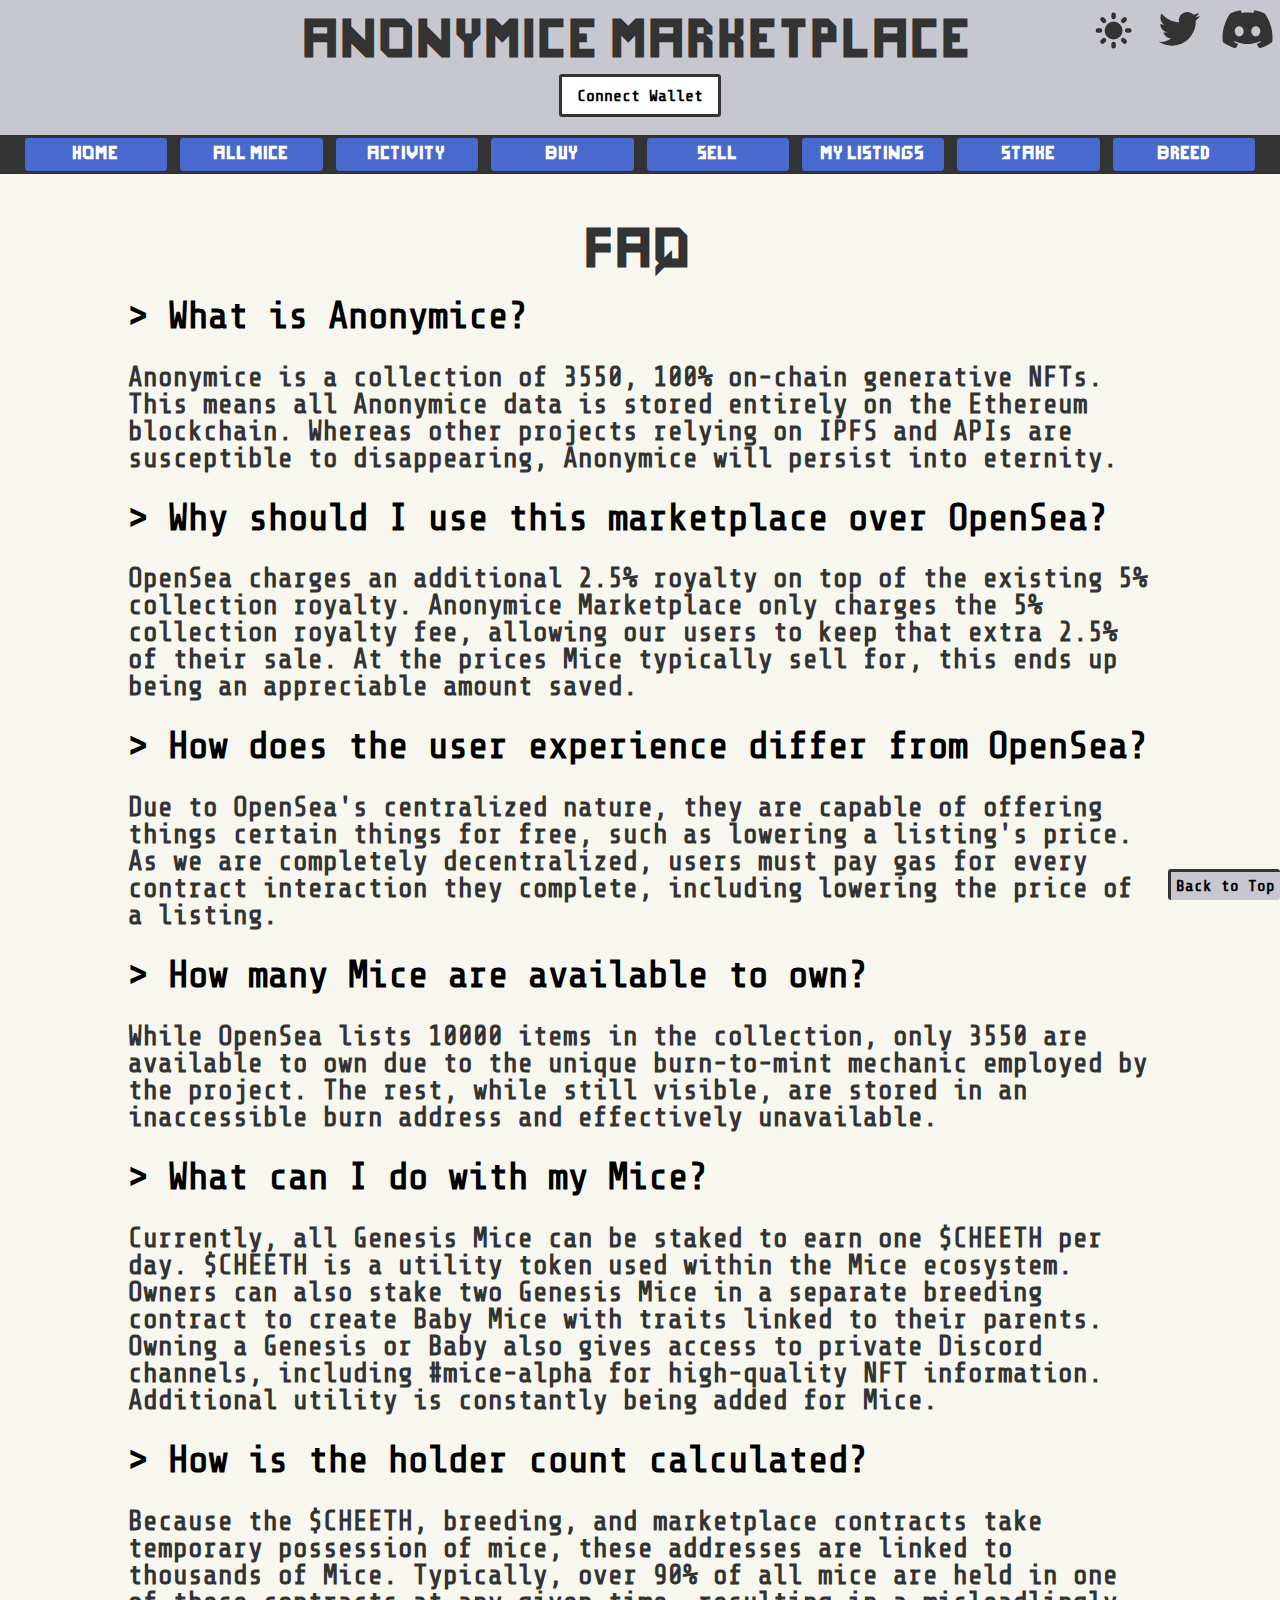
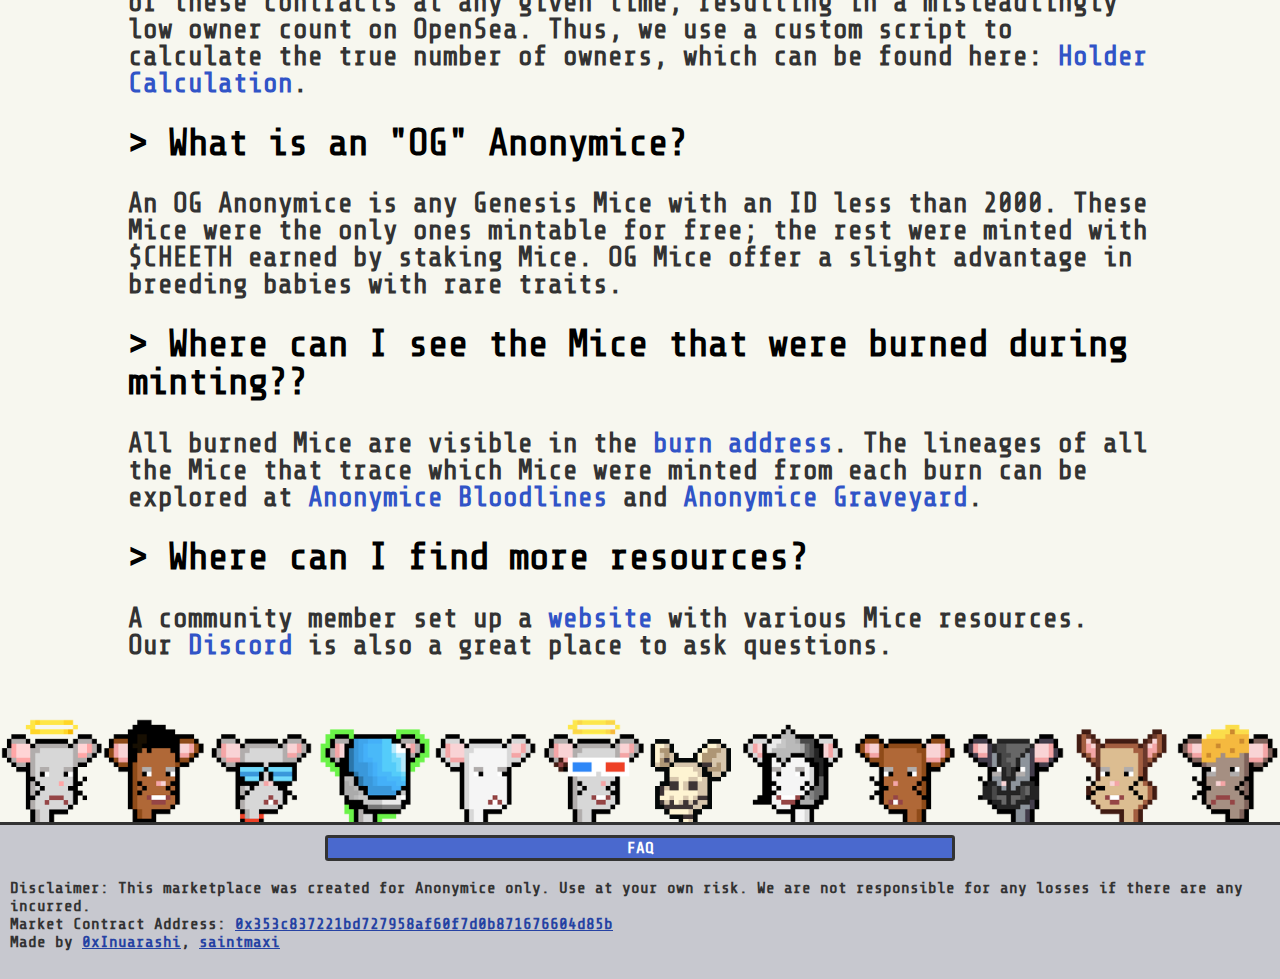
<file: faq.html>
<!DOCTYPE html><!--  This site was created in Webflow. http://www.webflow.com  -->
<!--  Last Published: Thu Sep 30 2021 20:45:38 GMT+0000 (Coordinated Universal Time)  -->
<html data-wf-page="61561b875dc6caf5e9d51eb6" data-wf-site="61561b865dc6cae2afd51eb5">

<head>
  <meta charset="utf-8">
  <title>Anonymice Market</title>
  <meta content="width=device-width, initial-scale=1" name="viewport">
  <meta content="Webflow" name="generator">
  <meta property="og:type" content="website">
  <meta property="og:url" content="https://saintmaxi.github.io/faq">
  <meta property="og:title" content="Anonymice Marketplace">
  <meta property="og:description" content="By Mice, For Mice.">
  <meta property="og:image" content="https://raw.githubusercontent.com/jozanza/anonymice-images/main/7767.png">
  <meta name="twitter:image" content="https://raw.githubusercontent.com/jozanza/anonymice-images/main/7767.png"/> 
  <link href="css/normalize.css" rel="stylesheet" type="text/css">
  <link href="css/webflow.css" rel="stylesheet" type="text/css">
  <link href="css/anonymice-market.webflow.css" rel="stylesheet" type="text/css">
  <link href="css/faq.css" rel="stylesheet" type="text/css">
  <link href="css/darkmode.css" rel="stylesheet" type="text/css">
  <!-- [if lt IE 9]><script src="https://cdnjs.cloudflare.com/ajax/libs/html5shiv/3.7.3/html5shiv.min.js" type="text/javascript"></script><![endif] -->
  <script
    type="text/javascript">!function (o, c) { var n = c.documentElement, t = " w-mod-"; n.className += t + "js", ("ontouchstart" in o || o.DocumentTouch && c instanceof DocumentTouch) && (n.className += t + "touch") }(window, document);</script>
  <link href="images/7767.png" rel="shortcut icon" type="image/x-icon">
  <link href="images/7767.png" rel="apple-touch-icon">
</head>

<body>
  <div class="section wf-section" id="header">
    <div class="w-container">
      <div id="toolbar">
        <svg id="darkmodetoggle" xmlns="http://www.w3.org/2000/svg" viewBox="0 0 20 20" fill="currentColor"
          onclick=addDark() class="text-gray-800 dark:text-white w-5 mr-2">
          <path fill-rule="evenodd"
            d="M10 2a1 1 0 011 1v1a1 1 0 11-2 0V3a1 1 0 011-1zm4 8a4 4 0 11-8 0 4 4 0 018 0zm-.464 4.95l.707.707a1 1 0 001.414-1.414l-.707-.707a1 1 0 00-1.414 1.414zm2.12-10.607a1 1 0 010 1.414l-.706.707a1 1 0 11-1.414-1.414l.707-.707a1 1 0 011.414 0zM17 11a1 1 0 100-2h-1a1 1 0 100 2h1zm-7 4a1 1 0 011 1v1a1 1 0 11-2 0v-1a1 1 0 011-1zM5.05 6.464A1 1 0 106.465 5.05l-.708-.707a1 1 0 00-1.414 1.414l.707.707zm1.414 8.486l-.707.707a1 1 0 01-1.414-1.414l.707-.707a1 1 0 011.414 1.414zM4 11a1 1 0 100-2H3a1 1 0 000 2h1z"
            clip-rule="evenodd"></path>
        </svg>
        <a href="https://twitter.com/AnonymiceNFT" target="_blank" rel="noopener noreferrer">
          <svg fill="#333333" id="twitter" xmlns="http://www.w3.org/2000/svg"  viewBox="0 0 30 30"><path d="M28,6.937c-0.957,0.425-1.985,0.711-3.064,0.84c1.102-0.66,1.947-1.705,2.345-2.951c-1.03,0.611-2.172,1.055-3.388,1.295c-0.973-1.037-2.359-1.685-3.893-1.685c-2.946,0-5.334,2.389-5.334,5.334c0,0.418,0.048,0.826,0.138,1.215c-4.433-0.222-8.363-2.346-10.995-5.574C3.351,6.199,3.088,7.115,3.088,8.094c0,1.85,0.941,3.483,2.372,4.439c-0.874-0.028-1.697-0.268-2.416-0.667c0,0.023,0,0.044,0,0.067c0,2.585,1.838,4.741,4.279,5.23c-0.447,0.122-0.919,0.187-1.406,0.187c-0.343,0-0.678-0.034-1.003-0.095c0.679,2.119,2.649,3.662,4.983,3.705c-1.825,1.431-4.125,2.284-6.625,2.284c-0.43,0-0.855-0.025-1.273-0.075c2.361,1.513,5.164,2.396,8.177,2.396c9.812,0,15.176-8.128,15.176-15.177c0-0.231-0.005-0.461-0.015-0.69C26.38,8.945,27.285,8.006,28,6.937z"/>
          </svg>
        </a>
        <a href="https://t.co/iBjOvQC7bm?amp=1" target="_blank" rel="noopener noreferrer">
          <svg id="discord" fill="#333333" viewBox="0 0 71 55" xmlns="http://www.w3.org/2000/svg">
            <path
              d="M60.1045 4.8978C55.5792 2.8214 50.7265 1.2916 45.6527 0.41542C45.5603 0.39851 45.468 0.440769 45.4204 0.525289C44.7963 1.6353 44.105 3.0834 43.6209 4.2216C38.1637 3.4046 32.7345 3.4046 27.3892 4.2216C26.905 3.0581 26.1886 1.6353 25.5617 0.525289C25.5141 0.443589 25.4218 0.40133 25.3294 0.41542C20.2584 1.2888 15.4057 2.8186 10.8776 4.8978C10.8384 4.9147 10.8048 4.9429 10.7825 4.9795C1.57795 18.7309 -0.943561 32.1443 0.293408 45.3914C0.299005 45.4562 0.335386 45.5182 0.385761 45.5576C6.45866 50.0174 12.3413 52.7249 18.1147 54.5195C18.2071 54.5477 18.305 54.5139 18.3638 54.4378C19.7295 52.5728 20.9469 50.6063 21.9907 48.5383C22.0523 48.4172 21.9935 48.2735 21.8676 48.2256C19.9366 47.4931 18.0979 46.6 16.3292 45.5858C16.1893 45.5041 16.1781 45.304 16.3068 45.2082C16.679 44.9293 17.0513 44.6391 17.4067 44.3461C17.471 44.2926 17.5606 44.2813 17.6362 44.3151C29.2558 49.6202 41.8354 49.6202 53.3179 44.3151C53.3935 44.2785 53.4831 44.2898 53.5502 44.3433C53.9057 44.6363 54.2779 44.9293 54.6529 45.2082C54.7816 45.304 54.7732 45.5041 54.6333 45.5858C52.8646 46.6197 51.0259 47.4931 49.0921 48.2228C48.9662 48.2707 48.9102 48.4172 48.9718 48.5383C50.038 50.6034 51.2554 52.5699 52.5959 54.435C52.6519 54.5139 52.7526 54.5477 52.845 54.5195C58.6464 52.7249 64.529 50.0174 70.6019 45.5576C70.6551 45.5182 70.6887 45.459 70.6943 45.3942C72.1747 30.0791 68.2147 16.7757 60.1968 4.9823C60.1772 4.9429 60.1437 4.9147 60.1045 4.8978ZM23.7259 37.3253C20.2276 37.3253 17.3451 34.1136 17.3451 30.1693C17.3451 26.225 20.1717 23.0133 23.7259 23.0133C27.308 23.0133 30.1626 26.2532 30.1066 30.1693C30.1066 34.1136 27.28 37.3253 23.7259 37.3253ZM47.3178 37.3253C43.8196 37.3253 40.9371 34.1136 40.9371 30.1693C40.9371 26.225 43.7636 23.0133 47.3178 23.0133C50.9 23.0133 53.7545 26.2532 53.6986 30.1693C53.6986 34.1136 50.9 37.3253 47.3178 37.3253Z" />
          </svg>
        </a>
      </div><br id="hide-on-desktop">
      <h1 class="heading" id="main-title">Anonymice Marketplace</h1>
      <div class="body-div" id="wallet-div"><a href="#" id="wallet" class="button w-button"
          onclick=connect()><strong>Connect Wallet</strong></a></div><br>
    </div>
  <img id='header-banner' width="100%" src="./images/banner.png">
  </div>
  <div id="directory">
    <a href="index"><button class="button" onclick=cachePendingTransactions()>Home</button></a>
    <a href="all-mice"><button class="button" onclick=cachePendingTransactions()>All Mice</button></a>
    <a href="activity"><button class="button" onclick=cachePendingTransactions()>Activity</button></a>
    <a href="buy-mice"><button class="button" onclick=cachePendingTransactions()>Buy</button></a>
    <a href="create-listing"><button class="button" onclick=cachePendingTransactions()>Sell</button></a>
    <a href="edit-listing"><button class="button" onclick=cachePendingTransactions()>My Listings</button></a>
    <a href="staking"><button class="button" onclick=cachePendingTransactions()>Stake</button></a>
    <a href="breeding"><button class="button" onclick=cachePendingTransactions()>Breed</button></a>
  </div>
  <div class="body-section wf-section">
    <div id="faq">
      <h2 class="heading-2">FAQ</h2>
      <br>
      <p class="question">> What is Anonymice?</p>
      <br>
      <p class="answer">Anonymice is a collection of 3550, 100% on-chain generative NFTs. 
        This means all Anonymice data is stored entirely on the Ethereum blockchain. 
        Whereas other projects relying on IPFS and APIs are susceptible to disappearing, 
        Anonymice will persist into eternity.
      </p>
      <br>
      <p class="question">> Why should I use this marketplace over OpenSea?</p>
      <br>
      <p class="answer">OpenSea charges an additional 2.5% royalty on top of the existing 5% collection royalty. Anonymice Marketplace only charges the 5% collection royalty fee, allowing our users to keep that extra 2.5% of their sale. 
        At the prices Mice typically sell for, this ends up being an appreciable amount saved.
      </p>
      <br>
      <p class="question">> How does the user experience differ from OpenSea?</p>
      <br>
      <p class="answer">Due to OpenSea's centralized nature, they are capable of offering things certain things for free, such as 
        lowering a listing's price. As we are completely decentralized, users must pay gas for every contract interaction they complete, including
         lowering the price of a listing. 
      </p>
      <br>
      <p class="question">> How many Mice are available to own?</p>
      <br>
      <p class="answer">While OpenSea lists 10000 items in the collection, only 3550 are available to own due to the
        unique burn-to-mint mechanic employed by the project.
        The rest, while still visible, are stored in an inaccessible burn address and effectively unavailable.
      </p>
      <br>
      <p class="question">> What can I do with my Mice?</p>
      <br>
      <p class="answer">Currently, all Genesis Mice can be staked to earn one $CHEETH per day. $CHEETH is a utility token
        used within the Mice ecosystem.
        Owners can also stake two Genesis Mice in a separate breeding contract to create Baby Mice with traits linked to their
        parents. Owning a Genesis or Baby also gives access
        to private Discord channels, including #mice-alpha for high-quality NFT information. Additional utility is
        constantly being added for Mice.
      </p>
      <br>
      <p class="question">> How is the holder count calculated?</p>
      <br>
      <p class="answer">Because the $CHEETH, breeding, and marketplace contracts take temporary possession of mice, these addresses
        are linked to thousands of Mice. Typically, over 90% of all mice are held in one of these contracts at any given time,
        resulting in a misleadlingly low owner count on OpenSea. Thus, we use a custom script to calculate the true
        number of owners, which can be found here:
        <a href="https://gist.github.com/saintmaxi/75dac0ea88a9181ab4f467b5e40c61c0"  class="contract-link">Holder Calculation</a>.
      </p>
      <br>
      <p class="question">> What is an "OG" Anonymice?</p>
      <br>
      <p class="answer">An OG Anonymice is any Genesis Mice with an ID less than 2000. These Mice were the only ones mintable
        for free; the rest were minted with $CHEETH earned by staking Mice.
        OG Mice offer a slight advantage in breeding babies with rare traits.</p>
      <br>
      <p class="question">> Where can I see the Mice that were burned during minting??</p>
      <br>
      <p class="answer">All burned Mice are visible in the <a href="https://opensea.io/BurnAddress/anonymice?search[sortBy]=LISTING_DATE" class="contract-link" target="_blank" rel="noopener noreferrer">burn address</a>.
          The lineages of all the Mice that trace which Mice were minted from each burn can be explored at 
          <a href="https://anonymicebloodlines.github.io" class="contract-link" target="_blank" rel="noopener noreferrer">Anonymice Bloodlines</a> and 
          <a href="https://anonymicegraveyard.github.io" class="contract-link" target="_blank" rel="noopener noreferrer">Anonymice Graveyard</a>.

      </p>
      <br>
      <p class="question">> Where can I find more resources?</p>
      <br>
      <p class="answer">A community member set up a <a href="https://anonymice.org/resources"  class="contract-link">website</a> with various
        Mice resources.
        <br>Our <a href="http://discord.gg/BAyzSyRsWF" class="contract-link">Discord</a> is also a great place to ask questions.
      </p>
    </div>
  </div>
  <img id='banner' width="100%" src="./images/banner.png">
  <div class="footer wf-section" id="footer">
    <div class="w-container">
      <div style="text-align: center;width: 100%;">
        <a href="faq"><button class="button" id="faq-button" onclick=cachePendingTransactions()>FAQ</button></a>
      </div><br>
      <div><strong>Disclaimer: This marketplace was created for Anonymice only. Use at your own risk.
          We are not responsible for any losses if there are any incurred.<br>
          Market Contract Address: <a
            href="https://etherscan.io/address/0x353c837221bd727958af60f7d0b871676604d85b" target="_blank" rel="noopener noreferrer">0x353c837221bd727958af60f7d0b871676604d85b</a><br>
          Made by <a href="https://twitter.com/0xinuarashi" target="_blank" rel="noopener noreferrer">0xInuarashi</a>, <a
            href="https://twitter.com/saintmaxiv" target="_blank" rel="noopener noreferrer">saintmaxi</a></strong>
      </div>
      <br>
    </div>
  </div>
  <div onclick="jumpToLocation('#header')" id="jump-to-directory">Back to Top</div>
  <div id="pending-transactions"></div>
  </div>
  <!-- <a href="" class='hide-loading' id="etherscan-link" target="_blank" rel="noopener noreferrer">
    <div id="loading-div"></div>
  </a> -->
  <script src="https://d3e54v103j8qbb.cloudfront.net/js/jquery-3.5.1.min.dc5e7f18c8.js?site=61561b865dc6cae2afd51eb5"
    type="text/javascript" integrity="sha256-9/aliU8dGd2tb6OSsuzixeV4y/faTqgFtohetphbbj0="
    crossorigin="anonymous"></script>
  <script src="js/webflow.js" type="text/javascript"></script>
  <script src="./scripts/darkmode.js" type="text/javascript"></script>
  <script src="./scripts/utils.js" type="text/javascript"></script>
  <script src="./scripts/filtering.js" type="text/javascript"></script>
  <!-- [if lte IE 9]><script src="https://cdnjs.cloudflare.com/ajax/libs/placeholders/3.0.2/placeholders.min.js"></script><![endif] -->
  <!-- Ethers -->
  <script src="https://cdn.ethers.io/lib/ethers-5.2.umd.min.js" type="application/javascript"></script>
  <!-- Ethers Implementation -->
  <script src="./scripts/ethers.js"></script>
  <script src="./scripts/salesHistory.js" type="text/javascript"></script>
</body>

</html>
</file>
<file: css/webflow.css>
@import url('https://fonts.googleapis.com/css2?family=Share+Tech+Mono&display=swap');

@font-face {  
  font-family: 'Pixel Font';
  src: URL('../assets/pixelfont.ttf') format('truetype');
}    

* {
  font-family: 'Share Tech Mono', sans-serif;
  font-weight: bold; 
}

h1, h2, h3, h4 {
    font-family: 'Pixel Font', sans-serif;
  font-weight: bold;
}

[class^="w-icon-"],
[class*=" w-icon-"] {
  /* use !important to prevent issues with browser extensions that change fonts */
  font-family: 'webflow-icons' !important;
  speak: none;
  font-style: normal;
  font-weight: normal;
  font-variant: normal;
  text-transform: none;
  line-height: 1;
  /* Better Font Rendering =========== */
  -webkit-font-smoothing: antialiased;
  -moz-osx-font-smoothing: grayscale;
}
.w-icon-slider-right:before {
  content: "\e600";
}
.w-icon-slider-left:before {
  content: "\e601";
}
.w-icon-nav-menu:before {
  content: "\e602";
}
.w-icon-arrow-down:before,
.w-icon-dropdown-toggle:before {
  content: "\e603";
}
.w-icon-file-upload-remove:before {
  content: "\e900";
}
.w-icon-file-upload-icon:before {
  content: "\e903";
}
* {
  -webkit-box-sizing: border-box;
  -moz-box-sizing: border-box;
  box-sizing: border-box;
}
html {
  height: 100%;
}
body {
  margin: 0;
  min-height: 100%;
  background-color: #fff;
  font-family: Arial, sans-serif;
  color: #333;
}
img {
  max-width: 100%;
  vertical-align: middle;
  display: inline-block;
}
html.w-mod-touch * {
  background-attachment: scroll !important;
}
.w-block {
  display: block;
}
.w-inline-block {
  max-width: 100%;
  display: inline-block;
}
.w-clearfix:before,
.w-clearfix:after {
  content: " ";
  display: table;
  grid-column-start: 1;
  grid-row-start: 1;
  grid-column-end: 2;
  grid-row-end: 2;
}
.w-clearfix:after {
  clear: both;
}
.w-hidden {
  display: none;
}
.w-button {
  display: inline-block;
  padding: 9px 15px;
  background-color: #3898EC;
  color: white;
  border: 0;
  line-height: inherit;
  text-decoration: none;
  cursor: pointer;
  border-radius: 0;
}
input.w-button {
  -webkit-appearance: button;
}
html[data-w-dynpage] [data-w-cloak] {
  color: transparent !important;
}
.w-webflow-badge,
.w-webflow-badge * {
  position: static;
  left: auto;
  top: auto;
  right: auto;
  bottom: auto;
  z-index: auto;
  display: block;
  visibility: visible;
  overflow: visible;
  overflow-x: visible;
  overflow-y: visible;
  box-sizing: border-box;
  width: auto;
  height: auto;
  max-height: none;
  max-width: none;
  min-height: 0;
  min-width: 0;
  margin: 0;
  padding: 0;
  float: none;
  clear: none;
  border: 0 none transparent;
  border-radius: 0;
  background: none;
  background-image: none;
  background-position: 0% 0%;
  background-size: auto auto;
  background-repeat: repeat;
  background-origin: padding-box;
  background-clip: border-box;
  background-attachment: scroll;
  background-color: transparent;
  box-shadow: none;
  opacity: 1.0;
  transform: none;
  transition: none;
  direction: ltr;
  font-family: inherit;
  font-weight: inherit;
  color: inherit;
  font-size: inherit;
  line-height: inherit;
  font-style: inherit;
  font-variant: inherit;
  text-align: inherit;
  letter-spacing: inherit;
  text-decoration: inherit;
  text-indent: 0;
  text-transform: inherit;
  list-style-type: disc;
  text-shadow: none;
  font-smoothing: auto;
  vertical-align: baseline;
  cursor: inherit;
  white-space: inherit;
  word-break: normal;
  word-spacing: normal;
  word-wrap: normal;
}
.w-webflow-badge {
  position: fixed !important;
  display: inline-block !important;
  visibility: visible !important;
  opacity: 1 !important;
  z-index: 2147483647 !important;
  top: auto !important;
  right: 12px !important;
  bottom: 12px !important;
  left: auto !important;
  color: #AAADB0 !important;
  background-color: #fff !important;
  border-radius: 3px !important;
  padding: 6px 8px 6px 6px !important;
  font-size: 12px !important;
  opacity: 1.0 !important;
  line-height: 14px !important;
  text-decoration: none !important;
  transform: none !important;
  margin: 0 !important;
  width: auto !important;
  height: auto !important;
  overflow: visible !important;
  white-space: nowrap;
  box-shadow: 0 0 0 1px rgba(0, 0, 0, 0.1), 0px 1px 3px rgba(0, 0, 0, 0.1);
  cursor: pointer;
}
.w-webflow-badge > img {
  display: inline-block !important;
  visibility: visible !important;
  opacity: 1 !important;
  vertical-align: middle !important;
}
h1,
h2,
h3,
h4,
h5,
h6 {
  font-weight: bold;
  margin-bottom: 10px;
}
h1 {
  font-size: 38px;
  line-height: 44px;
  margin-top: 20px;
}
h2 {
  font-size: 32px;
  line-height: 36px;
  margin-top: 20px;
}
h3 {
  font-size: 24px;
  line-height: 30px;
  margin-top: 20px;
}
h4 {
  font-size: 18px;
  line-height: 24px;
  margin-top: 10px;
}
h5 {
  font-size: 14px;
  line-height: 20px;
  margin-top: 10px;
}
h6 {
  font-size: 12px;
  line-height: 18px;
  margin-top: 10px;
}
p {
  margin-top: 0;
  margin-bottom: 10px;
}
blockquote {
  margin: 0 0 10px 0;
  padding: 10px 20px;
  border-left: 5px solid #E2E2E2;
  font-size: 18px;
  line-height: 22px;
}
figure {
  margin: 0;
  margin-bottom: 10px;
}
figcaption {
  margin-top: 5px;
  text-align: center;
}
ul,
ol {
  margin-top: 0px;
  margin-bottom: 10px;
  padding-left: 40px;
}
.w-list-unstyled {
  padding-left: 0;
  list-style: none;
}
.w-embed:before,
.w-embed:after {
  content: " ";
  display: table;
  grid-column-start: 1;
  grid-row-start: 1;
  grid-column-end: 2;
  grid-row-end: 2;
}
.w-embed:after {
  clear: both;
}
.w-video {
  width: 100%;
  position: relative;
  padding: 0;
}
.w-video iframe,
.w-video object,
.w-video embed {
  position: absolute;
  top: 0;
  left: 0;
  width: 100%;
  height: 100%;
}
fieldset {
  padding: 0;
  margin: 0;
  border: 0;
}
button,
html input[type="button"],
input[type="reset"] {
  border: 0;
  cursor: pointer;
  -webkit-appearance: button;
}
.w-form {
  margin: 0 0 15px;
}
.w-form-done {
  display: none;
  padding: 20px;
  text-align: center;
  background-color: #dddddd;
}
.w-form-fail {
  display: none;
  margin-top: 10px;
  padding: 10px;
  background-color: #ffdede;
}
label {
  display: block;
  margin-bottom: 5px;
  font-weight: bold;
}
.w-input,
.w-select {
  display: block;
  width: 100%;
  height: 38px;
  padding: 8px 12px;
  margin-bottom: 10px;
  font-size: 14px;
  line-height: 1.428571429;
  color: #333333;
  vertical-align: middle;
  background-color: #ffffff;
  border: 1px solid #cccccc;
}
.w-input:-moz-placeholder,
.w-select:-moz-placeholder {
  color: #999;
}
.w-input::-moz-placeholder,
.w-select::-moz-placeholder {
  color: #999;
  opacity: 1;
}
.w-input:-ms-input-placeholder,
.w-select:-ms-input-placeholder {
  color: #999;
}
.w-input::-webkit-input-placeholder,
.w-select::-webkit-input-placeholder {
  color: #999;
}
.w-input:focus,
.w-select:focus {
  border-color: #3898EC;
  outline: 0;
}
.w-input[disabled],
.w-select[disabled],
.w-input[readonly],
.w-select[readonly],
fieldset[disabled] .w-input,
fieldset[disabled] .w-select {
  cursor: not-allowed;
  background-color: #eeeeee;
}
textarea.w-input,
textarea.w-select {
  height: auto;
}
.w-select {
  background-color: #f3f3f3;
}
.w-select[multiple] {
  height: auto;
}
.w-form-label {
  display: inline-block;
  cursor: pointer;
  font-weight: normal;
  margin-bottom: 0px;
}
.w-radio {
  display: block;
  margin-bottom: 5px;
  padding-left: 20px;
}
.w-radio:before,
.w-radio:after {
  content: " ";
  display: table;
  grid-column-start: 1;
  grid-row-start: 1;
  grid-column-end: 2;
  grid-row-end: 2;
}
.w-radio:after {
  clear: both;
}
.w-radio-input {
  margin: 4px 0 0;
  margin-top: 1px \9;
  line-height: normal;
  float: left;
  margin-left: -20px;
}
.w-radio-input {
  margin-top: 3px;
}
.w-file-upload {
  display: block;
  margin-bottom: 10px;
}
.w-file-upload-input {
  width: 0.1px;
  height: 0.1px;
  opacity: 0;
  overflow: hidden;
  position: absolute;
  z-index: -100;
}
.w-file-upload-default,
.w-file-upload-uploading,
.w-file-upload-success {
  display: inline-block;
  color: #333333;
}
.w-file-upload-error {
  display: block;
  margin-top: 10px;
}
.w-file-upload-default.w-hidden,
.w-file-upload-uploading.w-hidden,
.w-file-upload-error.w-hidden,
.w-file-upload-success.w-hidden {
  display: none;
}
.w-file-upload-uploading-btn {
  display: flex;
  font-size: 14px;
  font-weight: normal;
  cursor: pointer;
  margin: 0;
  padding: 8px 12px;
  border: 1px solid #cccccc;
  background-color: #fafafa;
}
.w-file-upload-file {
  display: flex;
  flex-grow: 1;
  justify-content: space-between;
  margin: 0;
  padding: 8px 9px 8px 11px;
  border: 1px solid #cccccc;
  background-color: #fafafa;
}
.w-file-upload-file-name {
  font-size: 14px;
  font-weight: normal;
  display: block;
}
.w-file-remove-link {
  margin-top: 3px;
  margin-left: 10px;
  width: auto;
  height: auto;
  padding: 3px;
  display: block;
  cursor: pointer;
}
.w-icon-file-upload-remove {
  margin: auto;
  font-size: 10px;
}
.w-file-upload-error-msg {
  display: inline-block;
  color: #ea384c;
  padding: 2px 0;
}
.w-file-upload-info {
  display: inline-block;
  line-height: 38px;
  padding: 0 12px;
}
.w-file-upload-label {
  display: inline-block;
  font-size: 14px;
  font-weight: normal;
  cursor: pointer;
  margin: 0;
  padding: 8px 12px;
  border: 1px solid #cccccc;
  background-color: #fafafa;
}
.w-icon-file-upload-icon,
.w-icon-file-upload-uploading {
  display: inline-block;
  margin-right: 8px;
  width: 20px;
}
.w-icon-file-upload-uploading {
  height: 20px;
}
.w-container {
  margin-left: auto;
  margin-right: auto;
  /* max-width: 940px; */
}
.w-container:before,
.w-container:after {
  content: " ";
  display: table;
  grid-column-start: 1;
  grid-row-start: 1;
  grid-column-end: 2;
  grid-row-end: 2;
}
.w-container:after {
  clear: both;
}
.w-container .w-row {
  margin-left: -10px;
  margin-right: -10px;
}
.w-row:before,
.w-row:after {
  content: " ";
  display: table;
  grid-column-start: 1;
  grid-row-start: 1;
  grid-column-end: 2;
  grid-row-end: 2;
}
.w-row:after {
  clear: both;
}
.w-row .w-row {
  margin-left: 0;
  margin-right: 0;
}
.w-col {
  position: relative;
  float: left;
  width: 100%;
  min-height: 1px;
  padding-left: 10px;
  padding-right: 10px;
}
.w-col .w-col {
  padding-left: 0;
  padding-right: 0;
}
.w-col-1 {
  width: 8.33333333%;
}
.w-col-2 {
  width: 16.66666667%;
}
.w-col-3 {
  width: 25%;
}
.w-col-4 {
  width: 33.33333333%;
}
.w-col-5 {
  width: 41.66666667%;
}
.w-col-6 {
  width: 50%;
}
.w-col-7 {
  width: 58.33333333%;
}
.w-col-8 {
  width: 66.66666667%;
}
.w-col-9 {
  width: 75%;
}
.w-col-10 {
  width: 83.33333333%;
}
.w-col-11 {
  width: 91.66666667%;
}
.w-col-12 {
  width: 100%;
}
.w-hidden-main {
  display: none !important;
}
@media screen and (max-width: 991px) {
  .w-container {
    max-width: 728px;
  }
  .w-hidden-main {
    display: inherit !important;
  }
  .w-hidden-medium {
    display: none !important;
  }
  .w-col-medium-1 {
    width: 8.33333333%;
  }
  .w-col-medium-2 {
    width: 16.66666667%;
  }
  .w-col-medium-3 {
    width: 25%;
  }
  .w-col-medium-4 {
    width: 33.33333333%;
  }
  .w-col-medium-5 {
    width: 41.66666667%;
  }
  .w-col-medium-6 {
    width: 50%;
  }
  .w-col-medium-7 {
    width: 58.33333333%;
  }
  .w-col-medium-8 {
    width: 66.66666667%;
  }
  .w-col-medium-9 {
    width: 75%;
  }
  .w-col-medium-10 {
    width: 83.33333333%;
  }
  .w-col-medium-11 {
    width: 91.66666667%;
  }
  .w-col-medium-12 {
    width: 100%;
  }
  .w-col-stack {
    width: 100%;
    left: auto;
    right: auto;
  }
}
@media screen and (max-width: 767px) {
  .w-hidden-main {
    display: inherit !important;
  }
  .w-hidden-medium {
    display: inherit !important;
  }
  .w-hidden-small {
    display: none !important;
  }
  .w-row,
  .w-container .w-row {
    margin-left: 0;
    margin-right: 0;
  }
  .w-col {
    width: 100%;
    left: auto;
    right: auto;
  }
  .w-col-small-1 {
    width: 8.33333333%;
  }
  .w-col-small-2 {
    width: 16.66666667%;
  }
  .w-col-small-3 {
    width: 25%;
  }
  .w-col-small-4 {
    width: 33.33333333%;
  }
  .w-col-small-5 {
    width: 41.66666667%;
  }
  .w-col-small-6 {
    width: 50%;
  }
  .w-col-small-7 {
    width: 58.33333333%;
  }
  .w-col-small-8 {
    width: 66.66666667%;
  }
  .w-col-small-9 {
    width: 75%;
  }
  .w-col-small-10 {
    width: 83.33333333%;
  }
  .w-col-small-11 {
    width: 91.66666667%;
  }
  .w-col-small-12 {
    width: 100%;
  }
}
@media screen and (max-width: 479px) {
  .w-container {
    max-width: none;
  }
  .w-hidden-main {
    display: inherit !important;
  }
  .w-hidden-medium {
    display: inherit !important;
  }
  .w-hidden-small {
    display: inherit !important;
  }
  .w-hidden-tiny {
    display: none !important;
  }
  .w-col {
    width: 100%;
  }
  .w-col-tiny-1 {
    width: 8.33333333%;
  }
  .w-col-tiny-2 {
    width: 16.66666667%;
  }
  .w-col-tiny-3 {
    width: 25%;
  }
  .w-col-tiny-4 {
    width: 33.33333333%;
  }
  .w-col-tiny-5 {
    width: 41.66666667%;
  }
  .w-col-tiny-6 {
    width: 50%;
  }
  .w-col-tiny-7 {
    width: 58.33333333%;
  }
  .w-col-tiny-8 {
    width: 66.66666667%;
  }
  .w-col-tiny-9 {
    width: 75%;
  }
  .w-col-tiny-10 {
    width: 83.33333333%;
  }
  .w-col-tiny-11 {
    width: 91.66666667%;
  }
  .w-col-tiny-12 {
    width: 100%;
  }
}
.w-widget {
  position: relative;
}
.w-widget-map {
  width: 100%;
  height: 400px;
}
.w-widget-map label {
  width: auto;
  display: inline;
}
.w-widget-map img {
  max-width: inherit;
}
.w-widget-map .gm-style-iw {
  text-align: center;
}
.w-widget-map .gm-style-iw > button {
  display: none !important;
}
.w-widget-twitter {
  overflow: hidden;
}
.w-widget-twitter-count-shim {
  display: inline-block;
  vertical-align: top;
  position: relative;
  width: 28px;
  height: 20px;
  text-align: center;
  background: white;
  border: #758696 solid 1px;
  border-radius: 3px;
}
.w-widget-twitter-count-shim * {
  pointer-events: none;
  -webkit-user-select: none;
  -moz-user-select: none;
  -ms-user-select: none;
  user-select: none;
}
.w-widget-twitter-count-shim .w-widget-twitter-count-inner {
  position: relative;
  font-size: 15px;
  line-height: 12px;
  text-align: center;
  color: #999;
  font-family: serif;
}
.w-widget-twitter-count-shim .w-widget-twitter-count-clear {
  position: relative;
  display: block;
}
.w-widget-twitter-count-shim.w--large {
  width: 36px;
  height: 28px;
}
.w-widget-twitter-count-shim.w--large .w-widget-twitter-count-inner {
  font-size: 18px;
  line-height: 18px;
}
.w-widget-twitter-count-shim:not(.w--vertical) {
  margin-left: 5px;
  margin-right: 8px;
}
.w-widget-twitter-count-shim:not(.w--vertical).w--large {
  margin-left: 6px;
}
.w-widget-twitter-count-shim:not(.w--vertical):before,
.w-widget-twitter-count-shim:not(.w--vertical):after {
  top: 50%;
  left: 0;
  border: solid transparent;
  content: " ";
  height: 0;
  width: 0;
  position: absolute;
  pointer-events: none;
}
.w-widget-twitter-count-shim:not(.w--vertical):before {
  border-color: rgba(117, 134, 150, 0);
  border-right-color: #5d6c7b;
  border-width: 4px;
  margin-left: -9px;
  margin-top: -4px;
}
.w-widget-twitter-count-shim:not(.w--vertical).w--large:before {
  border-width: 5px;
  margin-left: -10px;
  margin-top: -5px;
}
.w-widget-twitter-count-shim:not(.w--vertical):after {
  border-color: rgba(255, 255, 255, 0);
  border-right-color: white;
  border-width: 4px;
  margin-left: -8px;
  margin-top: -4px;
}
.w-widget-twitter-count-shim:not(.w--vertical).w--large:after {
  border-width: 5px;
  margin-left: -9px;
  margin-top: -5px;
}
.w-widget-twitter-count-shim.w--vertical {
  width: 61px;
  height: 33px;
  margin-bottom: 8px;
}
.w-widget-twitter-count-shim.w--vertical:before,
.w-widget-twitter-count-shim.w--vertical:after {
  top: 100%;
  left: 50%;
  border: solid transparent;
  content: " ";
  height: 0;
  width: 0;
  position: absolute;
  pointer-events: none;
}
.w-widget-twitter-count-shim.w--vertical:before {
  border-color: rgba(117, 134, 150, 0);
  border-top-color: #5d6c7b;
  border-width: 5px;
  margin-left: -5px;
}
.w-widget-twitter-count-shim.w--vertical:after {
  border-color: rgba(255, 255, 255, 0);
  border-top-color: white;
  border-width: 4px;
  margin-left: -4px;
}
.w-widget-twitter-count-shim.w--vertical .w-widget-twitter-count-inner {
  font-size: 18px;
  line-height: 22px;
}
.w-widget-twitter-count-shim.w--vertical.w--large {
  width: 76px;
}
.w-widget-gplus {
  overflow: hidden;
}
.w-background-video {
  position: relative;
  overflow: hidden;
  height: 500px;
  color: white;
}
.w-background-video > video {
  background-size: cover;
  background-position: 50% 50%;
  position: absolute;
  margin: auto;
  width: 100%;
  height: 100%;
  right: -100%;
  bottom: -100%;
  top: -100%;
  left: -100%;
  object-fit: cover;
  z-index: -100;
}
.w-background-video > video::-webkit-media-controls-start-playback-button {
  display: none !important;
  -webkit-appearance: none;
}
.w-slider {
  position: relative;
  height: 300px;
  text-align: center;
  background: #dddddd;
  clear: both;
  -webkit-tap-highlight-color: rgba(0, 0, 0, 0);
  tap-highlight-color: rgba(0, 0, 0, 0);
}
.w-slider-mask {
  position: relative;
  display: block;
  overflow: hidden;
  z-index: 1;
  left: 0;
  right: 0;
  height: 100%;
  white-space: nowrap;
}
.w-slide {
  position: relative;
  display: inline-block;
  vertical-align: top;
  width: 100%;
  height: 100%;
  white-space: normal;
  text-align: left;
}
.w-slider-nav {
  position: absolute;
  z-index: 2;
  top: auto;
  right: 0;
  bottom: 0;
  left: 0;
  margin: auto;
  padding-top: 10px;
  height: 40px;
  text-align: center;
  -webkit-tap-highlight-color: rgba(0, 0, 0, 0);
  tap-highlight-color: rgba(0, 0, 0, 0);
}
.w-slider-nav.w-round > div {
  border-radius: 100%;
}
.w-slider-nav.w-num > div {
  width: auto;
  height: auto;
  padding: 0.2em 0.5em;
  font-size: inherit;
  line-height: inherit;
}
.w-slider-nav.w-shadow > div {
  box-shadow: 0 0 3px rgba(51, 51, 51, 0.4);
}
.w-slider-nav-invert {
  color: #fff;
}
.w-slider-nav-invert > div {
  background-color: rgba(34, 34, 34, 0.4);
}
.w-slider-nav-invert > div.w-active {
  background-color: #222;
}
.w-slider-dot {
  position: relative;
  display: inline-block;
  width: 1em;
  height: 1em;
  background-color: rgba(255, 255, 255, 0.4);
  cursor: pointer;
  margin: 0 3px 0.5em;
  transition: background-color 100ms, color 100ms;
}
.w-slider-dot.w-active {
  background-color: #fff;
}
.w-slider-dot:focus {
  outline: none;
  box-shadow: 0px 0px 0px 2px #fff;
}
.w-slider-dot:focus.w-active {
  box-shadow: none;
}
.w-slider-arrow-left,
.w-slider-arrow-right {
  position: absolute;
  width: 80px;
  top: 0;
  right: 0;
  bottom: 0;
  left: 0;
  margin: auto;
  cursor: pointer;
  overflow: hidden;
  color: white;
  font-size: 40px;
  -webkit-tap-highlight-color: rgba(0, 0, 0, 0);
  tap-highlight-color: rgba(0, 0, 0, 0);
  -webkit-user-select: none;
  -moz-user-select: none;
  -ms-user-select: none;
  user-select: none;
}
.w-slider-arrow-left [class^='w-icon-'],
.w-slider-arrow-right [class^='w-icon-'],
.w-slider-arrow-left [class*=' w-icon-'],
.w-slider-arrow-right [class*=' w-icon-'] {
  position: absolute;
}
.w-slider-arrow-left:focus,
.w-slider-arrow-right:focus {
  outline: 0;
}
.w-slider-arrow-left {
  z-index: 3;
  right: auto;
}
.w-slider-arrow-right {
  z-index: 4;
  left: auto;
}
.w-icon-slider-left,
.w-icon-slider-right {
  top: 0;
  right: 0;
  bottom: 0;
  left: 0;
  margin: auto;
  width: 1em;
  height: 1em;
}
.w-slider-aria-label {
  border: 0;
  clip: rect(0 0 0 0);
  height: 1px;
  margin: -1px;
  overflow: hidden;
  padding: 0;
  position: absolute;
  width: 1px;
}
.w-slider-force-show {
  display: block !important;
}
.w-dropdown {
  display: inline-block;
  position: relative;
  text-align: left;
  margin-left: auto;
  margin-right: auto;
  z-index: 900;
}
.w-dropdown-btn,
.w-dropdown-toggle,
.w-dropdown-link {
  position: relative;
  vertical-align: top;
  text-decoration: none;
  color: #222222;
  padding: 20px;
  text-align: left;
  margin-left: auto;
  margin-right: auto;
  white-space: nowrap;
}
.w-dropdown-toggle {
  -webkit-user-select: none;
  -moz-user-select: none;
  -ms-user-select: none;
  user-select: none;
  display: inline-block;
  cursor: pointer;
  padding-right: 40px;
}
.w-dropdown-toggle:focus {
  outline: 0;
}
.w-icon-dropdown-toggle {
  position: absolute;
  top: 0;
  right: 0;
  bottom: 0;
  margin: auto;
  margin-right: 20px;
  width: 1em;
  height: 1em;
}
.w-dropdown-list {
  position: absolute;
  background: #dddddd;
  display: none;
  min-width: 100%;
}
.w-dropdown-list.w--open {
  display: block;
}
.w-dropdown-link {
  padding: 10px 20px;
  display: block;
  color: #222222;
}
.w-dropdown-link.w--current {
  color: #0082f3;
}
.w-dropdown-link:focus {
  outline: 0;
}
@media screen and (max-width: 767px) {
  .w-nav-brand {
    padding-left: 10px;
  }
}
/**
 * ## Note
 * Safari (on both iOS and OS X) does not handle viewport units (vh, vw) well.
 * For example percentage units do not work on descendants of elements that
 * have any dimensions expressed in viewport units. It also doesn’t handle them at
 * all in `calc()`.
 */
/**
 * Wrapper around all lightbox elements
 *
 * 1. Since the lightbox can receive focus, IE also gives it an outline.
 * 2. Fixes flickering on Chrome when a transition is in progress
 *    underneath the lightbox.
 */
.w-lightbox-backdrop {
  color: #000;
  cursor: auto;
  font-family: serif;
  font-size: medium;
  font-style: normal;
  font-variant: normal;
  font-weight: normal;
  letter-spacing: normal;
  line-height: normal;
  list-style: disc;
  text-align: start;
  text-indent: 0;
  text-shadow: none;
  text-transform: none;
  visibility: visible;
  white-space: normal;
  word-break: normal;
  word-spacing: normal;
  word-wrap: normal;
  position: fixed;
  top: 0;
  right: 0;
  bottom: 0;
  left: 0;
  color: #fff;
  font-family: "Helvetica Neue", Helvetica, Ubuntu, "Segoe UI", Verdana, sans-serif;
  font-size: 17px;
  line-height: 1.2;
  font-weight: 300;
  text-align: center;
  background: rgba(0, 0, 0, 0.9);
  z-index: 2000;
  outline: 0;
  /* 1 */
  opacity: 0;
  -webkit-user-select: none;
  -moz-user-select: none;
  -ms-user-select: none;
  -webkit-tap-highlight-color: transparent;
  -webkit-transform: translate(0, 0);
  /* 2 */
}
/**
 * Neat trick to bind the rubberband effect to our canvas instead of the whole
 * document on iOS. It also prevents a bug that causes the document underneath to scroll.
 */
.w-lightbox-backdrop,
.w-lightbox-container {
  height: 100%;
  overflow: auto;
  -webkit-overflow-scrolling: touch;
}
.w-lightbox-content {
  position: relative;
  height: 100vh;
  overflow: hidden;
}
.w-lightbox-view {
  position: absolute;
  width: 100vw;
  height: 100vh;
  opacity: 0;
}
.w-lightbox-view:before {
  content: "";
  height: 100vh;
}
/* .w-lightbox-content */
.w-lightbox-group,
.w-lightbox-group .w-lightbox-view,
.w-lightbox-group .w-lightbox-view:before {
  height: 86vh;
}
.w-lightbox-frame,
.w-lightbox-view:before {
  display: inline-block;
  vertical-align: middle;
}
/*
 * 1. Remove default margin set by user-agent on the <figure> element.
 */
.w-lightbox-figure {
  position: relative;
  margin: 0;
  /* 1 */
}
.w-lightbox-group .w-lightbox-figure {
  cursor: pointer;
}
/**
 * IE adds image dimensions as width and height attributes on the IMG tag,
 * but we need both width and height to be set to auto to enable scaling.
 */
.w-lightbox-img {
  width: auto;
  height: auto;
  max-width: none;
}
/**
 * 1. Reset if style is set by user on "All Images"
 */
.w-lightbox-image {
  display: block;
  float: none;
  /* 1 */
  max-width: 100vw;
  max-height: 100vh;
}
.w-lightbox-group .w-lightbox-image {
  max-height: 86vh;
}
.w-lightbox-caption {
  position: absolute;
  right: 0;
  bottom: 0;
  left: 0;
  padding: .5em 1em;
  background: rgba(0, 0, 0, 0.4);
  text-align: left;
  text-overflow: ellipsis;
  white-space: nowrap;
  overflow: hidden;
}
.w-lightbox-embed {
  position: absolute;
  top: 0;
  right: 0;
  bottom: 0;
  left: 0;
  width: 100%;
  height: 100%;
}
.w-lightbox-control {
  position: absolute;
  top: 0;
  width: 4em;
  background-size: 24px;
  background-repeat: no-repeat;
  background-position: center;
  cursor: pointer;
  -webkit-transition: all .3s;
  transition: all .3s;
}
.w-lightbox-left {
  display: none;
  bottom: 0;
  left: 0;
  /* <svg xmlns="http://www.w3.org/2000/svg" viewBox="-20 0 24 40" width="24" height="40"><g transform="rotate(45)"><path d="m0 0h5v23h23v5h-28z" opacity=".4"/><path d="m1 1h3v23h23v3h-26z" fill="#fff"/></g></svg> */
  background-image: url("[data-uri]");
}
.w-lightbox-right {
  display: none;
  right: 0;
  bottom: 0;
  /* <svg xmlns="http://www.w3.org/2000/svg" viewBox="-4 0 24 40" width="24" height="40"><g transform="rotate(45)"><path d="m0-0h28v28h-5v-23h-23z" opacity=".4"/><path d="m1 1h26v26h-3v-23h-23z" fill="#fff"/></g></svg> */
  background-image: url("[data-uri]");
}
/*
 * Without specifying the with and height inside the SVG, all versions of IE render the icon too small.
 * The bug does not seem to manifest itself if the elements are tall enough such as the above arrows.
 * (http://stackoverflow.com/questions/16092114/background-size-differs-in-internet-explorer)
 */
.w-lightbox-close {
  right: 0;
  height: 2.6em;
  /* <svg xmlns="http://www.w3.org/2000/svg" viewBox="-4 0 18 17" width="18" height="17"><g transform="rotate(45)"><path d="m0 0h7v-7h5v7h7v5h-7v7h-5v-7h-7z" opacity=".4"/><path d="m1 1h7v-7h3v7h7v3h-7v7h-3v-7h-7z" fill="#fff"/></g></svg> */
  background-image: url("[data-uri]");
  background-size: 18px;
}
/**
 * 1. All IE versions add extra space at the bottom without this.
 */
.w-lightbox-strip {
  position: absolute;
  bottom: 0;
  left: 0;
  right: 0;
  padding: 0 1vh;
  line-height: 0;
  /* 1 */
  white-space: nowrap;
  overflow-x: auto;
  overflow-y: hidden;
}
/*
 * 1. We use content-box to avoid having to do `width: calc(10vh + 2vw)`
 *    which doesn’t work in Safari anyway.
 * 2. Chrome renders images pixelated when switching to GPU. Making sure
 *    the parent is also rendered on the GPU (by setting translate3d for
 *    example) fixes this behavior.
 */
.w-lightbox-item {
  display: inline-block;
  width: 10vh;
  padding: 2vh 1vh;
  box-sizing: content-box;
  /* 1 */
  cursor: pointer;
  -webkit-transform: translate3d(0, 0, 0);
  /* 2 */
}
.w-lightbox-active {
  opacity: .3;
}
.w-lightbox-thumbnail {
  position: relative;
  height: 10vh;
  background: #222;
  overflow: hidden;
}
.w-lightbox-thumbnail-image {
  position: absolute;
  top: 0;
  left: 0;
}
.w-lightbox-thumbnail .w-lightbox-tall {
  top: 50%;
  width: 100%;
  -webkit-transform: translate(0, -50%);
  -ms-transform: translate(0, -50%);
  transform: translate(0, -50%);
}
.w-lightbox-thumbnail .w-lightbox-wide {
  left: 50%;
  height: 100%;
  -webkit-transform: translate(-50%, 0);
  -ms-transform: translate(-50%, 0);
  transform: translate(-50%, 0);
}
/*
 * Spinner
 *
 * Absolute pixel values are used to avoid rounding errors that would cause
 * the white spinning element to be misaligned with the track.
 */
.w-lightbox-spinner {
  position: absolute;
  top: 50%;
  left: 50%;
  box-sizing: border-box;
  width: 40px;
  height: 40px;
  margin-top: -20px;
  margin-left: -20px;
  border: 5px solid rgba(0, 0, 0, 0.4);
  border-radius: 50%;
  -webkit-animation: spin .8s infinite linear;
  animation: spin .8s infinite linear;
}
.w-lightbox-spinner:after {
  content: "";
  position: absolute;
  top: -4px;
  right: -4px;
  bottom: -4px;
  left: -4px;
  border: 3px solid transparent;
  border-bottom-color: #fff;
  border-radius: 50%;
}
/*
 * Utility classes
 */
.w-lightbox-hide {
  display: none;
}
.w-lightbox-noscroll {
  overflow: hidden;
}
@media (min-width: 768px) {
  .w-lightbox-content {
    height: 96vh;
    margin-top: 2vh;
  }
  .w-lightbox-view,
  .w-lightbox-view:before {
    height: 96vh;
  }
  /* .w-lightbox-content */
  .w-lightbox-group,
  .w-lightbox-group .w-lightbox-view,
  .w-lightbox-group .w-lightbox-view:before {
    height: 84vh;
  }
  .w-lightbox-image {
    max-width: 96vw;
    max-height: 96vh;
  }
  .w-lightbox-group .w-lightbox-image {
    max-width: 82.3vw;
    max-height: 84vh;
  }
  .w-lightbox-left,
  .w-lightbox-right {
    display: block;
    opacity: .5;
  }
  .w-lightbox-close {
    opacity: .8;
  }
  .w-lightbox-control:hover {
    opacity: 1;
  }
}
.w-lightbox-inactive,
.w-lightbox-inactive:hover {
  opacity: 0;
}
.w-richtext:before,
.w-richtext:after {
  content: " ";
  display: table;
  grid-column-start: 1;
  grid-row-start: 1;
  grid-column-end: 2;
  grid-row-end: 2;
}
.w-richtext:after {
  clear: both;
}
.w-richtext[contenteditable="true"]:before,
.w-richtext[contenteditable="true"]:after {
  white-space: initial;
}
.w-richtext ol,
.w-richtext ul {
  overflow: hidden;
}
.w-richtext .w-richtext-figure-selected.w-richtext-figure-type-video div:after,
.w-richtext .w-richtext-figure-selected[data-rt-type="video"] div:after {
  outline: 2px solid #2895f7;
}
.w-richtext .w-richtext-figure-selected.w-richtext-figure-type-image div,
.w-richtext .w-richtext-figure-selected[data-rt-type="image"] div {
  outline: 2px solid #2895f7;
}
.w-richtext figure.w-richtext-figure-type-video > div:after,
.w-richtext figure[data-rt-type="video"] > div:after {
  content: '';
  position: absolute;
  display: none;
  left: 0;
  top: 0;
  right: 0;
  bottom: 0;
}
.w-richtext figure {
  position: relative;
  max-width: 60%;
}
.w-richtext figure > div:before {
  cursor: default!important;
}
.w-richtext figure img {
  width: 100%;
}
.w-richtext figure figcaption.w-richtext-figcaption-placeholder {
  opacity: 0.6;
}
.w-richtext figure div {
  /* fix incorrectly sized selection border in the data manager */
  font-size: 0px;
  color: transparent;
}
.w-richtext figure.w-richtext-figure-type-image,
.w-richtext figure[data-rt-type="image"] {
  display: table;
}
.w-richtext figure.w-richtext-figure-type-image > div,
.w-richtext figure[data-rt-type="image"] > div {
  display: inline-block;
}
.w-richtext figure.w-richtext-figure-type-image > figcaption,
.w-richtext figure[data-rt-type="image"] > figcaption {
  display: table-caption;
  caption-side: bottom;
}
.w-richtext figure.w-richtext-figure-type-video,
.w-richtext figure[data-rt-type="video"] {
  width: 60%;
  height: 0;
}
.w-richtext figure.w-richtext-figure-type-video iframe,
.w-richtext figure[data-rt-type="video"] iframe {
  position: absolute;
  top: 0;
  left: 0;
  width: 100%;
  height: 100%;
}
.w-richtext figure.w-richtext-figure-type-video > div,
.w-richtext figure[data-rt-type="video"] > div {
  width: 100%;
}
.w-richtext figure.w-richtext-align-center {
  margin-right: auto;
  margin-left: auto;
  clear: both;
}
.w-richtext figure.w-richtext-align-center.w-richtext-figure-type-image > div,
.w-richtext figure.w-richtext-align-center[data-rt-type="image"] > div {
  max-width: 100%;
}
.w-richtext figure.w-richtext-align-normal {
  clear: both;
}
.w-richtext figure.w-richtext-align-fullwidth {
  width: 100%;
  max-width: 100%;
  text-align: center;
  clear: both;
  display: block;
  margin-right: auto;
  margin-left: auto;
}
.w-richtext figure.w-richtext-align-fullwidth > div {
  display: inline-block;
  /* padding-bottom is used for aspect ratios in video figures
      we want the div to inherit that so hover/selection borders in the designer-canvas
      fit right*/
  padding-bottom: inherit;
}
.w-richtext figure.w-richtext-align-fullwidth > figcaption {
  display: block;
}
.w-richtext figure.w-richtext-align-floatleft {
  float: left;
  margin-right: 15px;
  clear: none;
}
.w-richtext figure.w-richtext-align-floatright {
  float: right;
  margin-left: 15px;
  clear: none;
}
.w-nav {
  position: relative;
  background: #dddddd;
  z-index: 1000;
}
.w-nav:before,
.w-nav:after {
  content: " ";
  display: table;
  grid-column-start: 1;
  grid-row-start: 1;
  grid-column-end: 2;
  grid-row-end: 2;
}
.w-nav:after {
  clear: both;
}
.w-nav-brand {
  position: relative;
  float: left;
  text-decoration: none;
  color: #333333;
}
.w-nav-link {
  position: relative;
  display: inline-block;
  vertical-align: top;
  text-decoration: none;
  color: #222222;
  padding: 20px;
  text-align: left;
  margin-left: auto;
  margin-right: auto;
}
.w-nav-link.w--current {
  color: #0082f3;
}
.w-nav-menu {
  position: relative;
  float: right;
}
[data-nav-menu-open] {
  display: block !important;
  position: absolute;
  top: 100%;
  left: 0;
  right: 0;
  background: #C8C8C8;
  text-align: center;
  overflow: visible;
  min-width: 200px;
}
.w--nav-link-open {
  display: block;
  position: relative;
}
.w-nav-overlay {
  position: absolute;
  overflow: hidden;
  display: none;
  top: 100%;
  left: 0;
  right: 0;
  width: 100%;
}
.w-nav-overlay [data-nav-menu-open] {
  top: 0;
}
.w-nav[data-animation="over-left"] .w-nav-overlay {
  width: auto;
}
.w-nav[data-animation="over-left"] .w-nav-overlay,
.w-nav[data-animation="over-left"] [data-nav-menu-open] {
  right: auto;
  z-index: 1;
  top: 0;
}
.w-nav[data-animation="over-right"] .w-nav-overlay {
  width: auto;
}
.w-nav[data-animation="over-right"] .w-nav-overlay,
.w-nav[data-animation="over-right"] [data-nav-menu-open] {
  left: auto;
  z-index: 1;
  top: 0;
}
.w-nav-button {
  position: relative;
  float: right;
  padding: 18px;
  font-size: 24px;
  display: none;
  cursor: pointer;
  -webkit-tap-highlight-color: rgba(0, 0, 0, 0);
  tap-highlight-color: rgba(0, 0, 0, 0);
  -webkit-user-select: none;
  -moz-user-select: none;
  -ms-user-select: none;
  user-select: none;
}
.w-nav-button:focus {
  outline: 0;
}
.w-nav-button.w--open {
  background-color: #C8C8C8;
  color: white;
}
.w-nav[data-collapse="all"] .w-nav-menu {
  display: none;
}
.w-nav[data-collapse="all"] .w-nav-button {
  display: block;
}
.w--nav-dropdown-open {
  display: block;
}
.w--nav-dropdown-toggle-open {
  display: block;
}
.w--nav-dropdown-list-open {
  position: static;
}
@media screen and (max-width: 991px) {
  .w-nav[data-collapse="medium"] .w-nav-menu {
    display: none;
  }
  .w-nav[data-collapse="medium"] .w-nav-button {
    display: block;
  }
}
@media screen and (max-width: 767px) {
  .w-nav[data-collapse="small"] .w-nav-menu {
    display: none;
  }
  .w-nav[data-collapse="small"] .w-nav-button {
    display: block;
  }
  .w-nav-brand {
    padding-left: 10px;
  }
}
@media screen and (max-width: 479px) {
  .w-nav[data-collapse="tiny"] .w-nav-menu {
    display: none;
  }
  .w-nav[data-collapse="tiny"] .w-nav-button {
    display: block;
  }
}
.w-tabs {
  position: relative;
}
.w-tabs:before,
.w-tabs:after {
  content: " ";
  display: table;
  grid-column-start: 1;
  grid-row-start: 1;
  grid-column-end: 2;
  grid-row-end: 2;
}
.w-tabs:after {
  clear: both;
}
.w-tab-menu {
  position: relative;
}
.w-tab-link {
  position: relative;
  display: inline-block;
  vertical-align: top;
  text-decoration: none;
  padding: 9px 30px;
  text-align: left;
  cursor: pointer;
  color: #222222;
  background-color: #dddddd;
}
.w-tab-link.w--current {
  background-color: #C8C8C8;
}
.w-tab-link:focus {
  outline: 0;
}
.w-tab-content {
  position: relative;
  display: block;
  overflow: hidden;
}
.w-tab-pane {
  position: relative;
  display: none;
}
.w--tab-active {
  display: block;
}
@media screen and (max-width: 479px) {
  .w-tab-link {
    display: block;
  }
}
.w-ix-emptyfix:after {
  content: "";
}
@keyframes spin {
  0% {
    transform: rotate(0deg);
  }
  100% {
    transform: rotate(360deg);
  }
}
.w-dyn-empty {
  padding: 10px;
  background-color: #dddddd;
}
.w-dyn-hide {
  display: none !important;
}
.w-dyn-bind-empty {
  display: none !important;
}
.w-condition-invisible {
  display: none !important;
}
</file>
<file: css/anonymice-market.webflow.css>
:root {
  --main-bg-color: #C7C8CF;
  --main-border-color: #333333;
}

body {
  background-color: #F7F7EF;
}

#block-screen, #block-screen-error {
  z-index: 9990;
  width: 100vw;
  position: absolute;
  top:0;
  background-color: rgba(0,0,0,0.88);
}

#block-screen-error {
  z-index: 9998;
}

input {
  text-align: center;
  border: solid var(--main-border-color) .3vw;
  border-radius: .2em;

}

input:focus {
  outline: #4A69CE solid .1em;;
}

.heading {
  color: #fff;
  text-align: center;
}

.text-block {
  text-align: center;
}

.text-block-2 {
  text-align: center;
}

.columns {
  display: -webkit-box;
  display: -webkit-flex;
  display: -ms-flexbox;
  display: flex;
  -webkit-box-pack: center;
  -webkit-justify-content: center;
  -ms-flex-pack: center;
  justify-content: center;
  -webkit-box-align: center;
  -webkit-align-items: center;
  -ms-flex-align: center;
  align-items: center;
}

#main-title {
  color: var(--main-border-color);
}

.button {
  background-color: #4A69CE;
  border: .3vw solid var(--main-border-color);
  border-radius: .2em;
  text-align: center;
}

#wallet.disabled:hover {
  cursor: initial;
  background-color: white;
}

#directory {
  font-size: 1vw;
  display: inline-block;
  background-color: var(--main-border-color);
  height:40%;
  width: 100%;
  text-align: center;
}

#directory button {
  font-family: 'Pixel Font';
  border-radius: .5em;
  border: solid .3vw var(--main-border-color);
  /* vertical-align: top; */
  color: white;
  padding: .5vw;
  width: 11.6%;
  height: 70%;
  
  /* background-color: var(--main-border-color); */
}

#jump-to-directory {
  position: fixed;
  background-color: var(--main-bg-color);
  border-left: solid .3vw var(--main-border-color);
  border-top: solid .3vw var(--main-border-color);
  border-radius: .2em;
  z-index: 9989;
  color: black;
  padding: 5px;
  right: 0px;
  bottom: 0px;
}

#jump-to-directory:hover {
  cursor: pointer;
  background-color: rgb(235, 225, 225);
}

#collection-stats {
  text-align: center;
}

.stats-box {
  font-size: 1.5vw;
  display: inline-block;
  height: 30%;
  background-color: var(--main-bg-color);
  color: var(--main-border-color);
  border-radius: .2em;
  border: outset .3vw var(--main-border-color);
  width: 30%;
  height: 100%;
  margin-left: -5px;
  margin-right: -5px;
  margin-top: 1em;
  text-align: center;
}

.stats-box h5{
  font-size: 2vw;
}

.stats-box img {
  height: 1.8vw;
  padding-right:10px;
  margin-bottom: 10px;
}

.floor, #os-floor {
  display: inline-block;
}

#volume {
  display: inline-block;
}

#og-tooltip:hover {
  cursor: pointer;
}

.mice-on-sale-block {
  display: -webkit-box;
  display: -webkit-flex;
  display: -ms-flexbox;
  display: flex;
  -webkit-box-orient: horizontal;
  -webkit-box-direction: normal;
  -webkit-flex-direction: row;
  -ms-flex-direction: row;
  flex-direction: row;
  -webkit-box-pack: center;
  -webkit-justify-content: center;
  -ms-flex-pack: center;
  justify-content: center;
  -webkit-flex-wrap: wrap;
  -ms-flex-wrap: wrap;
  flex-wrap: wrap;
  -webkit-box-align: center;
  -webkit-align-items: center;
  -ms-flex-align: center;
  align-items: center;
}

.mice-image, .sold-mice-img {
  background-color: #5e617c;
  border: solid var(--main-border-color) .3vw;
  border-radius: .2em;

  margin:10px;
}

.listed-mice-price {
  background-color: #4A69CE;
  border-radius: .2em;
  color: white;
  padding: 2px;
  width: 80%;
  text-align: center;
}

.sold-mice-img {
  margin-bottom: 15px;
  width: 80%;
}

.eth-logo {
  font-family: 'Arial';
  font-style: normal;
  font-weight: bolder;
  font-size: 1.3em;
}

.listing-eth-logo {
  font-family: 'Arial';
  font-style: normal;
  font-weight: bolder;
  font-size: 1em;
}


.click-info-eth-logo {
  font-family: 'Arial';
  font-style: normal;
  font-weight: bolder;
  font-size: 1em;
}

.button:hover {
  background-color:#b4c3f5;
}

.current-page {
  background-color:#b4c3f5;
}

.heading-2 {
  text-align: center;
}

.heading-3 {
  text-align: center;
}

.heading-4 {
  text-align: center;
}

.section {
  background-color: var(--main-bg-color);
}

.body-section {
  padding-top: 40px;
  padding-bottom: 40px;
  background-color: #F7F7EF;
  width: 100%;
}

body {
  margin: 0;
  background-repeat: no-repeat;
}

.footer {
  border-top: solid .3vw var(--main-border-color);
  padding-top: 40px;
  padding-bottom: 40px;
  background-color: var(--main-bg-color);
}

#filter, #sortBy, #filter-results-count, #reset-filter-button, #check-private-sale {
  font-size: 1.3vw;
}

#price-filtering-container{
  text-align: center;
}

#price-filtering-container, #filter-results-count-container {
  width: 100%;
  margin: auto;
  font-size: 1.3vw;

}

#filter-results-count-container {
  width: 95%;
}

#price-filtering-container input{
  width: 30%;
  text-align: center;
  padding: .7vw;
}

#price-filtering-container button{
  width: 15%;
}

#filter {
  text-align: center;
}

.selected-option {
  background-color: #6984dd;
  color: white;
}

#activity-sections button {
  padding: 20px;
  width: 32%;
  color: white;
}

.selected-activity {
  background-color:#849df0;
  color: white
}

.hidden-activity {
  display:none;
}

#filter select {
  min-width: 31%;
  text-align: center;
}

#nose, #eyes, #mouth, #og {
  width: 22%;
}

#sortBy {
  float: right;
}

#reset-filter-div {
  text-align: center;
}

#reset-filter-button {
  width: 95.8%;
}

#check-private-sale {
  text-align: center;
}

#check-private-sale input, #check-private-sale .button {
  width: 30%;
}

#private-sale-lookup-form {
  width: 100%;
}

#jump-icon {
  cursor: pointer;
}

#market-approval-section {
  font-size: 1.3vw;
}

.mice-on-sale {
  width: 15%;
  font-size: 1.3vw;
  display: -webkit-box;
  display: -webkit-flex;
  display: -ms-flexbox;
  display: flex;
  margin-right: 5px;
  margin-left: 5px;
  -webkit-box-orient: vertical;
  -webkit-box-direction: normal;
  -webkit-flex-direction: column;
  -ms-flex-direction: column;
  flex-direction: column;
  -webkit-box-pack: center;
  -webkit-justify-content: center;
  -ms-flex-pack: center;
  justify-content: center;
  -webkit-box-align: center;
  -webkit-align-items: center;
  -ms-flex-align: center;
  align-items: center;
  /* border: outset var(--main-border-color) .5em; */
  padding: 5px;
  /* background-color: var(--main-bg-color);  */
}

.mice-on-sale:hover {
  /* border: outset grey .5em; */
  background-color: #9dafec;
  cursor: pointer;
}

.body-div {
  display: -webkit-box;
  display: -webkit-flex;
  display: -ms-flexbox;
  display: flex;
  -webkit-box-orient: vertical;
  -webkit-box-direction: normal;
  -webkit-flex-direction: column;
  -ms-flex-direction: column;
  flex-direction: column;
  -webkit-box-pack: center;
  -webkit-justify-content: center;
  -ms-flex-pack: center;
  justify-content: center;
  -webkit-box-align: center;
  -webkit-align-items: center;
  -ms-flex-align: center;
  align-items: center;
}

.main-content {
  padding: 15px;
  border: solid var(--main-border-color) .3vw;
  border-radius: .2em;
  background-color: #C7C8CF;
  width: 90%;
}

#wallet {
  font-size: 1.3vw;
  text-align: center;
  background-color: white;
  border: .3vw solid var(--main-border-color);
  border-radius: .2em;

  color: black;
}

#wallet:hover {
  background-color:rgb(184, 184, 184);
}

#toolbar {
  position: absolute;
  display: inline;
  text-align: center;
  top: 5px;
  right: 5px;
}

#toolbar a {
  text-decoration: none;
}

#discord {
  width:4.3vw;
  height:4.3vh;
  margin-bottom: 4px;
}

#twitter {
  width:4.9vw;
  height:5.3vh;
}

#darkmodetoggle {
  cursor: pointer;
  width:4vw;
  height:5vh;
}

.hidden, .prvt-hidden, .price-hidden {
  display:none !important;
}

.hide-loading {
  display:none !important;
}

select {
  border: solid .3vw var(--main-border-color);
  border-radius: .2em;

  margin: 2px;
}

select:focus {
  outline: none;
}

#update-listing .button {
  text-align: center;
  width: 70%;
}

#create-listing .button {
  text-align: center;
  width: 70%;
}

#history-button {
  position: absolute;
  z-index: 9996;
  display: block;

  font-size: 1.8vw;
  padding: 1vw;
  top: 2;
  left: 2;
  text-align: center;
  cursor: pointer;
}

#delist-button, #edit-button, #list-button, #buy-button {
  text-align: center;
  font-size: 1.8vw;
  line-height: 1.9vw;
  width: 30%;
  height: 37%;
  position: relative;
  top: 50%;
  transform: translateY(-50%);
  display: -webkit-box;
  display: -moz-box; 
  display: -ms-flexbox;
  display: -webkit-flex; 
  display: flex;
  align-items:center;
  justify-content:center;
}

#delist-button {
  float: left;
  margin-left: 3%;
}

#edit-button, #list-button, #buy-button {
  float: right;
  margin-right: 3%;
}

#edit-prompt, #create-listing-prompt, #history-modal {
  background-color: var(--main-bg-color);
  z-index: 9997;
  color:white;
  position:fixed;
  top:75px;
  left: 50%;
  transform: translate(-50%, 0);
  width: 55vw;
  height: 85vh;
  border: outset 1vw var(--main-border-color);
  border-radius: .2em;

  padding: 5px;
  color: var(--main-border-color);
  text-align: center;
}

#history-modal {
  font-size: 2vw;
}

#history-items {
  font-size: 1.3vw;
}

#current-info {
  font-size: 2vw;
  line-height: 3vw;
}

.updt-block input, .updt-block .button, .list-block input, .list-block .button{
  font-size: 2vw;
  line-height: 2vw;
}

.updt-button {
  width:100%;
}

.list-block .button {
  width: 50%;
}

#click-info {
  background-color: var(--main-bg-color);
  z-index: 9995;
  color:white;
  position:fixed;
  top:75px;
  left: 50%;
  transform: translate(-50%, 0);
  width: 55vw;
  height: 85vh;
  border: outset 1vw var(--main-border-color);
  border-radius: .2em;
  /* box-shadow: 0 0 5000px 5000px rgba(0,0,0,0.88); */
  animation:unfoldIn .2s cubic-bezier(0.165, 0.840, 0.440, 1.000) forwards;
  padding: 5px;
}

@keyframes unfoldIn {
  0% {
    transform:scaleY(.015) translate(-50%, 0);
  }
  100% {
    transform:scaleY(1) translate(-50%, 0);
  }
}

#click-info-header {
  color: var(--main-border-color);
  font-size: 2.5vw;
}

#click-info-spacer {
  color: var(--main-border-color);
  position: relative;
  min-height: 10%;
  font-size: 2vw;
}

#spacer-content {
  position: absolute;
  text-align: center;
  width: 100%;
  height: 50%;
  bottom: 25%; 
  line-height: 100%;
}

#close {
  position: absolute;
  padding: .5vw;
  padding-top: 0;
  padding-bottom: 0;
  font-family: Arial, Helvetica, sans-serif;
  position: fixed;
  top: 0;
  right: 0;
  background-color: var(--main-border-color);
  text-align: right;
  cursor: pointer;
  font-size: 3vw;
  color: red;
  z-index: 9996;
}

#edit-back, #list-back {
  position: absolute;
  min-height: 4vw;
  position: fixed;
  top: 2vw;
  left: .4vw;
  text-align: right;
  cursor: pointer;
  font-size: 5vw;
  z-index: 9998;
  color: var(--main-border-color);
}

#img-container {
  height: 40%;
  position: relative;
}

.info-image {
  bottom: 0px;
  /* height: 80%; */
  position: absolute;
  left: 0; 
  right: 0; 
  margin-left: auto; 
  margin-right: auto;
  background-color: #5e617c;
  border: solid var(--main-border-color) .3vw;
  border-radius: .2em;

  display: block;
  margin:auto;
  width:14vw;
  height: 14vw;
}

#mobile-buttons {
  display: none;
}

#traits {
  height: 40%;
  text-align: center;
} 

.trait-box {
  font-size: 1.2vw;
  display: inline-block;
  position: relative;
  height: 33%;
  background-color: white;
  color: var(--main-border-color);
  margin: 4px;
  border-radius: .2em;
  /* border: solid .2em var(--main-border-color); */
  width: 30%;
  text-align: center;
}


.trait-box-header {
  padding:.5vw;
  color: white;
  position: absolute;
  top: 0%;
  height: 35%;
  width: 100%;
  background-color: var(--main-border-color);
  border-radius: .2em .2em 0 0;
  display: flex;
  justify-content: center;
  align-content: center;
  flex-direction: column;

}

.trait-box-header:first-letter {
  text-transform: capitalize;
}

.trait-box-value {
  height: 65%;
  width: 100%;
  position: absolute;               
   top: 35%;
   text-align: center;
  border: solid .3vw var(--main-border-color);
  border-radius: 0 0 .2em .2em;

  display: flex;
  justify-content: center;
  align-content: center;
  flex-direction: column;
}

#trait-box-space-big-screen {
  display: none;
}

#footer {
  padding:10px;
}

#pending-transactions {
    text-align: center;
    min-width: 20%;
    position: fixed;
    bottom: 20px;
    left: 20px;
}

.loading-div {
  width: 100%;
  text-decoration: none;
  height: 5%;
  background-color: black;
  color: white;
  padding: 20px;
  font-size: 1vw;
  line-height: 1vw;
  text-align: center;
}

@keyframes blinker {
  50% {
    opacity: 0;
  }
}

.blinking {
  animation: blinker 1.6s linear infinite;
}

.success {
  background-color: green;
}

.failure {
  background-color: red;
}

.etherscan-link {
  text-decoration: none;
}

tr td:first-child {
  width: 15%;
  white-space: nowrap;
}

#mice-sales-container {
  width:70%;
  margin-left: auto;
  margin-right: auto;
  font-size: 1.7vw;
  text-align: center;
}

#mice-sales-container table, #history-modal table {
  margin: auto;
  border-collapse: separate;
  border-spacing: 0 1em;
}

#table-div, #history-items {
  overflow:hidden;
  overflow-y: scroll;
  max-height: 90vh;
}

#history-items {
  max-height: 45vh;
}

th {
  top: -5px;
  position: sticky;
  background-color: var(--main-bg-color);
}

#history-items th {
  top: 0px;
}

#mice-sales-container th, td {
  padding:.5vw;
  margin: .5vw;
  text-align: center;
}

.sale-row a, .sale-row p {
  text-decoration: none;
  color: #2542a3;

}

.footer a {
  color: #2542a3;
}

#error-popup {
  text-align: center;
  background-color: var(--main-bg-color);
  z-index: 99999;
  color: var(--main-border-color);
  position:fixed;
  top:50%;
  left: 50%;
  transform: translate(-50%, -50%);
  width: 53vw;
  height: 35vh;
  border: outset 1vw var(--main-border-color);
  border-radius: .2em;
  padding: 5px;
  font-size: 2.7vw;
}

#error-popup p {
  width: 100%;
  line-height: 3vw;
  position: absolute;
  top: 50%;
  left: 50%;
  transform: translate(-50%, -50%);
}

.sold-mice-img-container {
  text-align: center;
}

.sold-mice-img-container:hover{
  background-color: #9dafec;
  cursor: pointer;
  /* width: 50%; */
}

.one {
  opacity: 0;
  -webkit-animation: dot 1.3s infinite;
  -webkit-animation-delay: 0.0s;
  animation: dot 1.3s infinite;
  animation-delay: 0.0s;
}

.two {
  opacity: 0;
  -webkit-animation: dot 1.3s infinite;
  -webkit-animation-delay: 0.2s;
  animation: dot 1.3s infinite;
  animation-delay: 0.2s;
}

.three {
  opacity: 0;
  -webkit-animation: dot 1.3s infinite;
  -webkit-animation-delay: 0.3s;
  animation: dot 1.3s infinite;
  animation-delay: 0.3s;
}

@-webkit-keyframes dot {
  0% {
      opacity: 0;
  }
  50% {
      opacity: 0;
  }
  100% {
      opacity: 1;
  }
}

@keyframes dot {
  0% {
      opacity: 0;
  }
  50% {
      opacity: 0;
  }
  100% {
      opacity: 1;
  }
}

@-webkit-keyframes spin {
  0% {  transform: scaleX(1);}
  50% {transform: scaleX(-1);}
  100% {  transform: scaleX(1); }
}

@keyframes spin {
  0% {  transform: scaleX(1);}
  50% {transform: scaleX(-1);}
  100% {  transform: scaleX(1); }
}

.loading-mice {
-webkit-animation: spin 3s infinite linear;
  /* -webkit-animation-delay: 0.3s; */
  animation: spin 3s infinite linear;
  /* animation-delay: 0.3s; */
}

#header-banner {
  display: none;
}

#hide-on-desktop {
  display: none;
}

#faq-button {
  width: 50%;
  color: white;
}

.contract-link {
  color: #3154c7;
  text-decoration: none;
}

#hide-filters {
  cursor: pointer;
  font-size: 1.3vw;
  text-align: center;
}

/* mobile */
@media screen and (max-width: 600px){

  .loading-div {
    font-size: 4vw;
    line-height: 4vw;
  }

  #activity-sections button {
    font-size: 4vw;
    width: 100%;
    padding: 5px;
    margin: 2px
  }

  #hide-on-desktop {
    display: block;
  }

  #history-modal table {
    border-spacing: .3em 1em;
  }
  
  #history-items {
    font-size: 3.6vw;
    max-height: 35vh;
  }

  .main-content {
    border: solid var(--main-border-color) .5vh;
  }

  .hide-on-mobile {
    display: none;
  }

  #header-banner {
    display: block;
  }

  h1 {
    font-size: 4.5vw;
  }

  .columns {
    -webkit-box-orient: vertical;
    -webkit-box-direction: normal;
    -webkit-flex-direction: column;
    -ms-flex-direction: column;
    flex-direction: column;
  }

  #wallet {
    width:90%;
    font-size:3.25vw;
  }

  .mice-on-sale, #filter, #reset-filter-button, #filter-results-count, #check-private-sale, #sortBy {
    font-size: 4vw;
  }

  #price-filtering-container input{
    font-size: 4vw;
    padding: 4vw;
    width: 48%;
    margin-bottom:2%;
    text-align: center;
  }
  
  #price-filtering-container button{
    font-size: 4vw;
    width: 46%;
    margin-left: 1%;
    margin-right: 1%;
  }

  #filter {
    text-align: left;
  }

  #filter select {
    min-width: 100%;
    /* width: initial; */
  }

  #sortBy {
    float: initial
  }

  .mice-on-sale {
    width: 30%;
  }

  #check-private-sale input, #check-private-sale .button {
    width: 60%;
  }

  #privateSaleLookup-address, #current-owner-address {
    font-size: 3.5vw;
  }
  
  #market-approval-section {
    font-size: 4vw;;
  }

  #toolbar {
    position: absolute;
    width: 100%;
    top: 5px;
    right: 5px;
  }

  #darkmodetoggle {
    position: absolute;
    top: 0px;
    right: 0px;;
    width:7vw;
    height:7vw;
  }

  #discord {
    position: absolute;
    top: 1px;
    left: 4px;;
    width:6.3vw;
    height:6.3vw;
    margin-left: 8px;
  }

  #twitter {
    position: absolute;
    top: 1px;
    left: 38px;;
    width:6.3vw;
    height:6.3vw;
    margin-left: 8px;
  }

  #directory {
    height: 80px;
  }

  #directory button {
    vertical-align: top;
    border-radius: .2em;

    font-size: 2.2vw;
    margin-left: 0;
    margin-right: 0;
    width: 24%;
    height: 50%;
  } 

  #jump-to-directory {
    text-align: center;
    width: 100%;
    font-size: 3vw;
    border: solid .5vh var(--main-border-color);
  }

  #footer {
    font-size: 3.4vw;
  border-top: solid .5vh var(--main-border-color);

  }

  .button, input {
    border: solid .5vh var(--main-border-color);

  }

  #wallet {
    border: solid .5vh var(--main-border-color);
  }

  .heading-4 {
    font-size:4vw;
  }

  .stats-box {
  border: solid .5vh var(--main-border-color);

    font-size: 4vw;
  }
  
  .stats-box h5{
    font-size: 4.5vw;
  }

  .stats-box img {
    height: 6vw;
    padding-right:10px;
    margin-bottom: 10px;
  }

  #mice-sales-container {
    width: 95%;
    font-size: 1.4vh;
  }

  .listed-mice-price {
    width: 90%;
  }

  th {
    font-weight: bolder;
    font-size: 2vh;
  }
  
  tr td:first-child {
    width: 23%;
    white-space: nowrap;
  }

  #reset-filter-button {
    text-align: center;
  }

  #reset-filter-button {
    width:93.5%;
    margin-top: 10px;
  }

  #filter-results-count-container {
    text-align: center;
  }

#edit-prompt, #create-listing-prompt, #history-modal {
  left: 50%;
  transform: translate(-50%, -50%);
  position: fixed;
  top: 50%;;
  width: 100vw;
  height: 97vh;
  overflow-y: scroll;

}

#edit-prompt-content {
  height: 90%;
}

#create-listing-prompt .button, #create-listing-prompt input {
  width: 100%;
  font-size: 3vh;
}

.list-block {
  font-size: 3vh;
}

#current-info {
  font-size: 3vh;
  line-height: initial;
  height:40%;
  margin-bottom: 4vh;
  margin-top: -4vh;
}

#updt-content .button, #updt-content input {
  font-size: 3vh;
  width: 100%;
}

#current-info h3, #updt-content h3 {
  font-size: 3vh;
  line-height: 3.5vh;
}

#updt-content {
  height: 50%;
}

  /*needs work*/
  #click-info {
    left: 50%;
    transform: translate(-50%, -50%);
    position: fixed;
    top: 50%;;
    width: 100vw;
    height: 97vh;
  animation:unfoldInMobile .1s cubic-bezier(0.165, 0.840, 0.440, 1.000) forwards;
  }

  @keyframes unfoldInMobile {
    0% {
      transform:scaleY(.015) translate(-50%, -50%);
    }
    100% {
      transform:scaleY(1) translate(-50%, -50%);
    }
  }
  

  #click-info-header {
    font-size: 6vw;
  }

  #img-container {
    height: 40%;
  }

  .info-image {
    border: solid var(--main-border-color) .7em;
    height:70%;
    width: initial;

    margin-top: 3vh;
  }

  #delist-button, #edit-button, #list-button, #buy-button, #history-button {
    width: 22%;
    font-size:2vh;
  }

  #delist-button, #edit-button, #list-button, #buy-button {
    width: 22%;
    font-size:2vh;
    padding-top: 10.2px;
    padding-bottom: 10.2px;
  }

.list-block {
    margin-top: 2vh;
    width: 100%;
  }

#img-container .button {
  display: none;
}

#mobile-buttons {
  margin: auto;
  display: flex;
  justify-content: center;
  align-items: center;
  width: 95%;
  max-height: 10%;
  text-align: center;
}

#mobile-buttons .button {
  width: 95%;
  height: 85%;
  text-align: center;
  font-size: 2.2vh;
  position: initial;
  margin: 5px;
  margin-left: initial;
  margin-right: initial;
  transform: initial;
  top: initial;
  float: initial;
}

  #traits {
    height: 40%;
  overflow-y: scroll;
  }

  .trait-box {
    width: 95%;
    font-size: 2.2vh;
    height: 25%;
  }

  .trait-box-header {
    padding-top: .2vh;
    height: 40%;
  }

  .trait-box-value {
    height: 60%;
    top: 40%;
  }

  #trait-box-space {
    display: none;
  }

  #trait-box-space-big-screen {
    display: none;
  }

  #click-info-spacer {
    min-height: 7%;
  }

  #spacer-content {
  bottom: 20%; 

    font-size: 2.3vh;
  }

  #close {
    font-size: 5vh;
    padding-left: 1.5vh;
    padding-right: 1.5vh;
  }

  #pending-transactions {
    min-width: 85%;
    position: fixed;
    bottom: 20px;
    left: 50%;
    transform: translate(-50%, 0);
  }

  #error-popup {
    width: 75vw;
    height: 15vh;
    font-size: 4vw;
  }

#error-popup p {
  line-height: 4.2vw;
}

  .sold-mice-img {
    margin-bottom: 0px;
    width: 75%;
  }

  #hide-filters {
    font-size: 4vw;
}
}

/*iPad*/
@media only screen and (device-width: 768px), (device-width: 834px), (device-width: 1024px) {

  #toolbar {
    position: absolute;
    top: 5px;
    right: 5px;
  }

  #darkmodetoggle {
    position: absolute;
    top: 0px;
    right: 0px;;
    width:5.5vw;
    height:5.5vw;
  }

  #discord {
    position: absolute;
    top: 4.5vh;
    right: 4px;
    width:4.7vw;
    height:4.7vw;
    margin-left: 8px;
  }

  #directory {
    height: 120px;
  }

  #directory button {
    vertical-align: top;
    font-size: 1.5vw;
    margin-left: 0;
    margin-right: 0;
    width: 22%;
    height: 50%;
  } 

  .stats-box {
    font-size: 1.5vw;
  }
  
  .stats-box h5{
    font-size: 2vw;
  }

  .stats-box img {
    height: 3vw;
    padding-right:10px;
    margin-bottom: 10px;
  }

#edit-prompt, #create-listing-prompt, #history-modal {
  left: 50%;
  transform: translate(-50%, 0);
  position: fixed;
  top: 50px;;
  height: 95vh;
  overflow-y: scroll;
}

.updt-block, .list-block {
  margin-top: 2vh;
  width: 100%;
  font-size: 3vh;
}

.updt-block h3 {
  font-size: 2.5vh;
}

#current-info {
  font-size: 2vw;
}

  /*needs work*/
  #click-info {
    left: 50%;
    transform: translate(-50%, 0);
    position: fixed;
    top: 50px;;
    height: 95vh;
  }

  #click-info-header {
    font-size: 3.5vw;
  }

  #click-info-spacer {
    min-height: 10%;
  }

  #img-container {
    height: 22%;
  }

  #spacer-content {
    font-size: 1.4em;
  }

  #traits {
    height: 80%;
    overflow-y: scroll;
  }

  .trait-box {
    height: 20%;;
    width: 95%;
    font-size: 2vw;
  }

  .trait-box-header {
    padding-bottom: 1.5vh;
  }

  #trait-box-space-big-screen {
    display: none;
  }

  #trait-box-space {
    display: none;
  }

  #close {
    font-size: 4.5vw;
  }
}

/*Weird huge screens*/
@media screen and (min-width: 1840px){
  #directory {
    font-size: 1.1vw;
  }

  #price-filtering-container input{
    padding: .3vw;
    /* width: 35%; */
    text-align: center;
  }
  
  #price-filtering-container button{
    width: 15%;
  }

  #edit-prompt h3, #create-listing-prompt h3, #history-modal h3 {
    font-size: 2.5vh;
  }


.updt-block, .list-block {
  text-align: center;
  font-size: 2vh;
  width: 100%;
  height: 25%;
}

.updt-block .button, .list-block .button, .updt-block input, .list-block input  {
  text-align: center;
  font-size: 3vh;
  width: 50%;
  height: 23%;
  padding: .75vh;
  margin-top: .1vh;
}

.updt-block input, .list-block input {
  padding:.2vh;
}

.updt-block {
  /* margin-top: .2vh; */
  margin-bottom: 1vh;
}

.list-block {
  margin-top: 4vh;
  margin-bottom: 2vh;
}

.updt-button {
  font-size: 1vw;
  width:50%;
  height: 20%;
}
  
  #click-info-header {
    font-size: 2vw;
  }

  .sold-mice-img {
    margin-bottom: 30px;
    width: 80%;
  }

  .trait-box-value {
    line-height: .7vw
  }

  #trait-box-space-big-screen {
    display: block;
  }

  #current-owner-address {
    font-size: 3vh;
  }

  #history-items table {
    font-size: 2.4vh;
  }
}

@media (min-aspect-ratio: 181/100) {
  .updt-block {
    text-align: center;
    font-size: 2vh;
    width: 50%;
    height: 25%;
  }
  
  .updt-block .button, .updt-block input  {
    text-align: center;
    font-size: 3vh;
    width: 100%;
    height: 25%;
    padding: 1vh;
    margin-top: .2vh;
  }

  .info-image {
    height:30vh;
    width: 30vh;
  }

  .trait-box-header {
    top: 0%;
    height: 35%;
  }
  
  .trait-box-value {
    height: 65%;             
     top: 35%;
  }

  #click-info, #edit-prompt, #create-listing-prompt, #history-modal {
    top: 2vh;
    height: 96vh;
  }

  #current-owner-address {
    font-size: 3vh;
  }

  #history-items table {
    font-size: 3vh;
  }
}
</file>
<file: css/faq.css>
h2 {
    font-size: 3vw;
}

#faq {
    margin: auto;
    width: 80%;
}

.question {
    color: black;
    font-size: 4.2vh;
    line-height: 4.2vh;
  }

.question.dark {
    color: rgb(204, 204, 204);
}

.answer {
    font-size: 3vh;
    line-height: 3vh;
}

#emphasize {
    text-decoration: underline;
}

@media screen and (max-width: 600px){
    h2 {
        font-size: 4vh;
    }
}
</file>
<file: css/darkmode.css>
:root.dark {
    --main-dark-bg-color: #181719;
     --secondary-dark-bg-color: #26242B;
    --main-dark-border-color: #464545;
  }

.dark {
    color:white;
}

body.dark {
    background-color: var(--main-dark-bg-color);
}

input.dark {
    color: black;
    border: solid var(--main-dark-border-color) .3vw;
}

input.dark:focus {
    outline: white solid .1em;;
  }

select.dark {
    border: solid .3vw var(--main-dark-border-color);
  }

#main-title.dark {
    color: white;
}

.eth-logo.dark {
    fill: white;
}

#discord.dark {
    fill: white;
  }

#twitter.dark {
    fill: white;
}

#og-tooltip.dark {
    fill: white;
}

.selected-option.dark {
    background-color: rgba(154, 118, 238, 0.637);
    color: white;
}

.selected-activity.dark {
    background-color: rgb(184, 184, 184) !important;
    color: white
  }

#jump-icon.dark {
    fill: white;
}

#directory.dark {
    /* border-bottom: solid 1em var(--main-dark-border-color); */
    /* background-color: var(--main-dark-border-color); */
    background-color: var(--secondary-dark-bg-color);

}

.listed-mice-price.dark {
    background-color: rgba(136, 90, 245, 0.637);
}

#jump-to-directory.dark {
    background-color: var(--secondary-dark-bg-color);
    border-left: solid .3vw var(--main-dark-border-color);
    border-top: solid .3vw var(--main-dark-border-color);
    border-radius: .2em;
    color:white;
}

#jump-to-directory.dark:hover {
    background-color: rgb(184, 184, 184);
  }

#directory.dark button {
    border: solid .3vw var(--main-dark-bg-color);
    background-color: rgba(136, 90, 245, 0.637);
    
}

#directory.dark button:hover {
    background-color: rgba(190, 168, 241, 0.637);
}

.body-div.dark {
    background-color: var(--secondary-dark-bg-color);
}

.body-section.dark {
    background-color: var(--main-dark-bg-color);
}

.section.dark {
    background-color: var(--secondary-dark-bg-color);
}

.footer.dark {
    border-top: solid .3vw var(--main-dark-border-color);
    background-color: var(--secondary-dark-bg-color);
}

div#wallet-div.body-div.dark {
    background-color: var(--secondary-dark-bg-color);
}

#wallet.dark {
    background-color: var(--main-dark-border-color);
    border: .3vw solid white;
    color: white;
}

#wallet.dark:hover {
    background-color:rgb(184, 184, 184);
}

#wallet.dark.disabled:hover {
  background-color: var(--main-dark-border-color);
}

#approveButton {
    font-size: 1.3vw;
}

.stats-box.dark {
    background-color: var(--secondary-dark-bg-color);
    border-color: var(--main-dark-border-color);
    border-style: outset;
}

.stats-box.dark h5 {
    color: white;
}

.stats-box.dark p {
    color: white;
}

#click-info.dark {
    background-color: var(--secondary-dark-bg-color);
    border: outset 1vw var(--main-dark-border-color);
}

#edit-prompt.dark, #create-listing-prompt.dark, #history-modal.dark {
    color: white;
    background-color: var(--secondary-dark-bg-color);
    border: outset 1vw var(--main-dark-border-color);
}

#edit-back.dark, #list-back.dark  {
    color: white;
}

#edit-prompt.dark input{
    color: black;
}

#create-listing-prompt.dark input {
    color: black;
}

#click-info-header.dark {
    color: white;
}

.button.dark {
    background-color: rgba(136, 90, 245, 0.637);
    border: .3vw solid white;
}
  
.button.dark:hover, .current-page.dark {
    background-color:rgb(184, 184, 184) !important;
}

select.dark {
    background-color: var(--main-dark-bg-color);
    border: solid .3vw white;
    color: white;
}

.main-content.dark {
    padding: 15px;
    border: outset var(--main-dark-border-color) .3vw;
    background-color: var(--secondary-dark-bg-color);
}

.main-content.dark .body-div.dark {
    background-color: var(--main-secondary-bg-color);
}

.success.dark {
    background-color: green !important;
    color: white !important;
}
  
.failure.dark {
background-color: red !important;
color: white !important;
}

/* .mice-on-sale.dark {
    background-color: var(--main-dark-bg-color);
    border: outset var(--main-dark-border-color) .5em;
} */

.mice-image.dark, .sold-mice-img.dark {
    background-color: #5e617c;
    border: solid white .3vw;
}

.mice-on-sale.dark:hover {
    background-color: #9494a5e1;
    cursor: pointer;
  }

.mice-on-sale.dark.active {
    background-color: #9494a5e1;
    cursor: pointer;
}

.info-image.dark {
    background-color: #5e617c;
    border: solid white .3vw;
    display: block;
    margin:auto;
}

.trait-box.dark {
    background-color: var(--main-dark-border-color);
}

.trait-box-header.dark {
    color: black;
    background-color: white;
}

.trait-box-value.dark {
    border: solid .3vw white;

}

.loading-div.dark {
    background-color: white;
    color: black;
  }

#error-popup.dark {
    background-color: var(--main-dark-bg-color);
    border-color: var(--main-dark-border-color);
    color: white;
}

#error-popup.dark p {
    background-color: var(--main-dark-bg-color);
}

.sold-mice-img-container.dark:hover {
    background-color: rgb(184, 184, 184);
}

th.dark {
    background-color: var(--secondary-dark-bg-color);
  }

.sale-row.dark a, .sale-row.dark p{
    text-decoration: none;
    color: #a27fee;
  }

  .footer.dark a {
    color: #a27fee;
  }

#dark-twitter.dark {
    display: block;
}

#light-twitter.dark {
    display: none;
}

.contract-link.dark {
    color: #a27fee;
  }

/* mobile */
@media screen and (max-width: 600px){
    #jump-to-directory.dark {
        border: solid .5vh var(--main-dark-border-color);
    }

    .info-image.dark {
        border: solid white .7em;
    }

    #wallet.dark {
        border: solid .5vh white;
    
      }

      .button.dark {
        border: solid .5vh white;
      }

      input.dark {
        border: solid .5vh var(--main-dark-border-color);
      }
}
</file>
